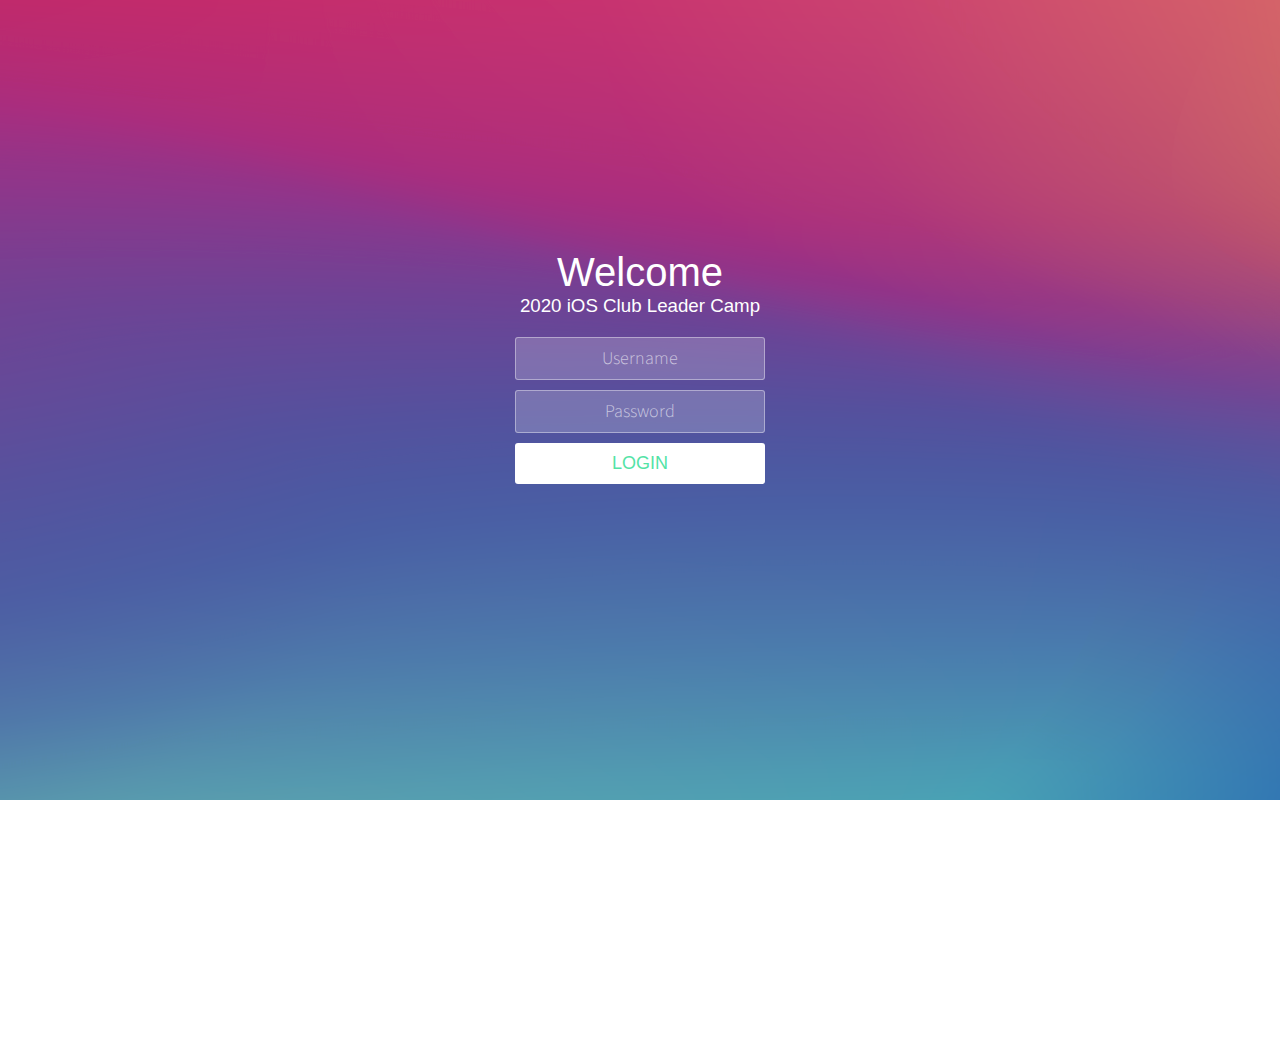
<file: LeaderCamp/index.html>
<!doctype html>
<html lang="zh">
	<head>
		<meta charset="utf-8">
		<meta http-equiv="X-UA-Compatible" content="IE=edge,chrome=1">
		<meta name="viewport" content="width=device-width, initial-scale=1.0">
		<title>iOS Club Leader Camp登陆页面</title>

		<link rel="stylesheet" type="text/css" href="css/styles.css">
		<style type="text/css">

		</style>

		<script src="js/Bmob-2.2.1.min.js"> </script>
		<script src="js/bmob.js"></script>

	</head>
	<body>


		<div class="wrapper">

			<div class="container">
				<h1>Welcome</h1>
				<h3>2020 iOS Club Leader Camp</h3>


				<form class="form">
					<input type="text" placeholder="Username" id="U">
					<input type="password" maxlength="6" οnkeyup="value=value.replace(/[^\d\.]/g,'')" placeholder="Password" id="P">
					<!-- <input type="password" οnkeyup="value=value.replace(/[^\a-\z\A-\Z0-9]/g,'')" οnchange="value=value.replace(/[^\a-\z\A-\Z0-9]/g,'')" placeholder="Password" id="P"> -->
					<button type="submit" id="login-button" onclick="jumpSecondPage(event)">LOGIN</button>
				</form>
			</div>

			<ul class="bg-bubbles">
				<li></li>
				<li></li>
				<li></li>
				<li></li>
				<li></li>
				
				<li></li>
				<li></li>
				<li></li>
				
			</ul>

		</div>

		<script type="text/javascript" src="js/jquery-2.1.1.min.js"></script>
		<script type="text/javascript">
			/* $('#login-button').click(function(event) {
			 	event.preventDefault();
			 	$('form').fadeOut(500);
			 	$('.wrapper').addClass('form-success');
			 }); */
		</script>
	</body>
</html>
</file>
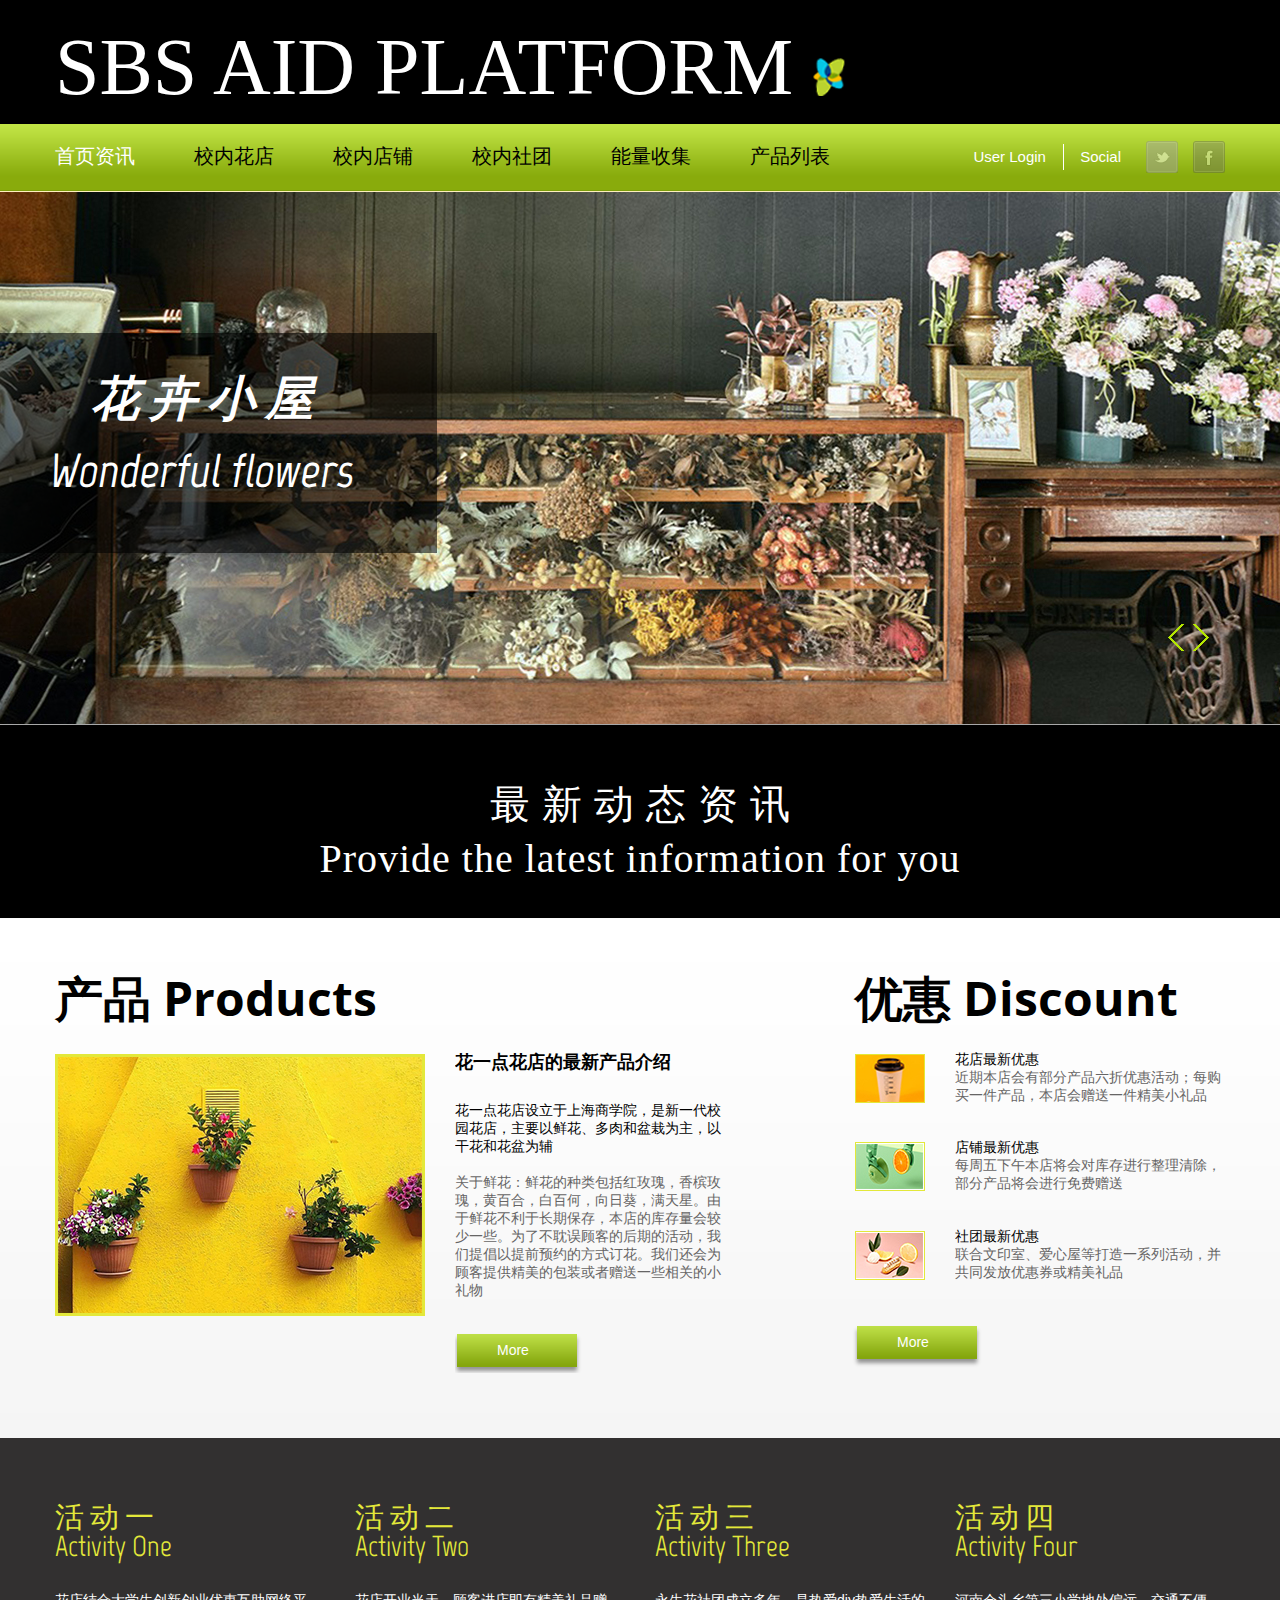
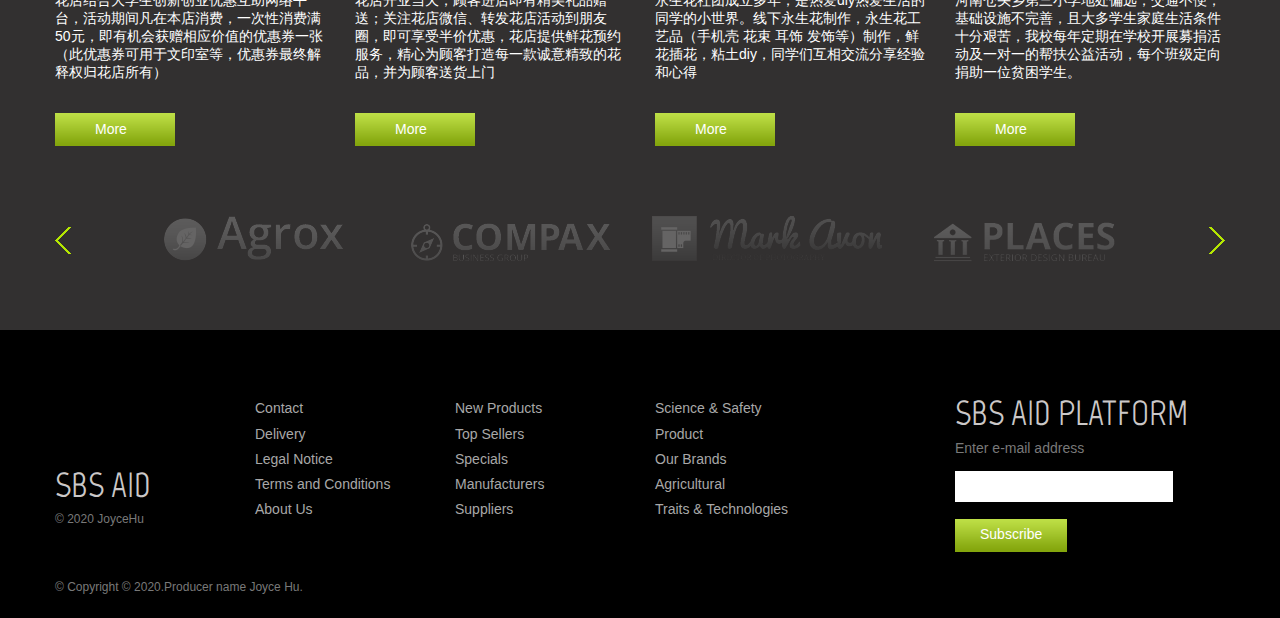
<file: SBSDiscountPlatform/hcy/index.html>
<!DOCTYPE html>
<html lang="en">
	<head>
		<title>首页资讯 Home</title>
		<meta charse0t="utf-8">
		<link rel="icon" href="images/3.ico">
		<link rel="shortcut icon" href="images/favicon.ico" />
		<link rel="stylesheet" href="css/style.css">
		<link rel="stylesheet" href="css/slider.css">
		<script src="js/jquery.js"></script>
		<script src="js/jquery-migrate-1.1.1.js"></script>
		<script src="js/superfish.js"></script>
		<script src="js/sForm.js"></script>
		<script src="js/jquery.equalheights.js"></script>
		<script src="js/jquery.easing.1.3.js"></script>
		<script src="js/tms-0.4.1.js"></script>
		<script src="js/jquery.carouFredSel-6.1.0-packed.js"></script>
		<script	src="js/jquery.touchSwipe.min.js"></script>
		<script>
			$(window).load(function(){
			$('.slider')._TMS({
				show:0,
				pauseOnHover:false,
				prevBu:'.prev',
				nextBu:'.next',
				playBu:false,
				duration:800,
				preset:'fade',
				pagination:false,//'.pagination',true,'<ul></ul>'
				pagNums:false,
				slideshow:8000,
				numStatus:false,
				banners:true,
				waitBannerAnimation:false,
				progressBar:false
			})
			});
			$(window).load (
			function(){$('.carousel1').carouFredSel({auto: false,prev: '.prev1',next: '.next1', width: 1030, items: {
				visible : {min: 1,
				max: 4
				},
				height: 'auto',
				width: 157,
			}, responsive: true,
			scroll: 1,
			mousewheel: false,
			swipe: {onMouse: true, onTouch: true}});
			});
		</script>
		<!--[if lt IE 8]>
			<div style=' clear: both; text-align:center; position: relative;'>
				<a href="http://windows.microsoft.com/en-US/internet-explorer/products/ie/home?ocid=ie6_countdown_bannercode">
					<img src="http://storage.ie6countdown.com/assets/100/images/banners/warning_bar_0000_us.jpg" border="0" height="42" width="820" alt="You are using an outdated browser. For a faster, safer browsing experience, upgrade for free today." />
				</a>
			</div>
		<![endif]-->
		<!--[if lt IE 9]>
			<script src="js/html5shiv.js"></script>
			<link rel="stylesheet" media="screen" href="css/ie.css">
		<![endif]-->
		<style>
			.title{font-family:"Castellar"
				; color:#FFFFFF; font-size: 80px;  padding-top: 45px}
		</style>
	</head>
	<body class="page1">
<!--==============================header=================================-->
		<header>
			<div class="container_12">
				<div class="grid_12">
					<h1 class="title">SBS AID PLATFORM <img src="images/5.png" alt=""></h1>
					<div class="clear"></div>
				</div>
				<div class="clear"></div>
			</div>
			<div class="menu_block">
				<div class="container_12">
					<div class="grid_12">
						<div class="socials"><a href="#"></a><a href="#"></a></div>
						<div class="autor">
							<a href="#">User Login</a>
							Social
						</div>
						<nav class="">
							<ul class="sf-menu">
								<li class="current"><a href="index.html">首页资讯</a></li>
								<li class="with_ul"><a href="index-1.html">校内花店</a></li>
								<li><a href="index-4.html">校内店铺</a></li>
								<li><a href="index-42.html">校内社团</a></li>
								<li><a href="index-2.html">能量收集</a></li>
								<li><a href="index-3.html">产品列表</a></li>
							</ul>
						</nav>
						<div class="clear"></div>
					</div>
					<div class="clear"></div>
				</div>
			</div>
		</header>
		<div class="slider-relative">
			<div class="slider-block">
				<div class="slider">
					<a href="#" class="prev"></a>
					<a href="#" class="next"></a>
					<ul class="items">
						<li>
							<img src="images/slide.jpg" alt="">
							<div class="banner"><a href="index-1.html">花 卉 小 屋 <br><br> Wonderful flowers</a></div>
<!--							<div class="banner">啦啦啦 <br><br>哈哈哈哈哈哈哈</div>-->
						</li>
						<li>
							<img src="images/slide1.jpg" alt="">
							<div class="banner"><a href="index-1.html">文 印 室 <br><br> Printing room</a></div>
						</li>
						<li>
							<img src="images/slide2.jpg" alt="">
							<div class="banner"><a href="index-1.html">永 生 花 制 作 <br><br> DIY craftwork</a></div>
						</li>
					</ul>
				</div>
			</div>
		</div>
<!--=======content================================-->
		<div class="content"><div class="ic">More Website Templates @ TemplateMonster.com - July 08, 2013!</div>
			
			<div class="black">
			<div class="page1_block">
					<div class="container_12">
						<div class="grid_12">
							<h2>
								最 新 动 态 资 讯 <br><br><br>
								Provide the latest information for you
							</h2>
						</div>
<!--						<div class="clear"></div>-->
					</div>
				</div>
			</div>
			<div class="white">
				<div class="container_12">
					<div class="grid_7">
						<h3>产品 Products</h3>
						<img src="images/page1_img1.jpg" alt="" class="img_inner fleft">
						<div class="extra_wrapper">
							<div class="text1">
								花一点花店的最新产品介绍
							</div>
							<p class="col1">花一点花店设立于上海商学院，是新一代校园花店，主要以鲜花、多肉和盆栽为主，以干花和花盆为辅 </p>
							关于鲜花：鲜花的种类包括红玫瑰，香槟玫瑰，黄百合，白百何，向日葵，满天星。由于鲜花不利于长期保存，本店的库存量会较少一些。为了不耽误顾客的后期的活动，我们提倡以提前预约的方式订花。我们还会为顾客提供精美的包装或者赠送一些相关的小礼物
 <br>
							<a href="index-3.html" class="btn">More</a>
						</div>
					</div>
					<div class="grid_4 prefix_1">
						<h3>优惠 Discount</h3>
						<img src="images/page1_img2.jpg" alt="" class="img_inner fleft i1">
						<div class="extra_wrapper">
							<div class="col1">
								<a href="index-2.html">花店最新优惠</a>
							</div>
							近期本店会有部分产品六折优惠活动；每购买一件产品，本店会赠送一件精美小礼品

						</div>
						<div class="clear cl1"></div>
						<img src="images/page1_img3.jpg" alt="" class="img_inner fleft i1">
						<div class="extra_wrapper">
							<div class="col1">
								<a href="index-2.html">店铺最新优惠</a>
							</div>
							每周五下午本店将会对库存进行整理清除，部分产品将会进行免费赠送
						</div>
						<div class="clear cl2"></div>
						<img src="images/page1_img4.jpg" alt="" class="img_inner fleft i1">
						<div class="extra_wrapper">
							<div class="col1 ">
								<a href="index-2.html">社团最新优惠</a>
							</div>
							联合文印室、爱心屋等打造一系列活动，并共同发放优惠券或精美礼品
						</div>
						<div class="clear"></div>
						<a href="index-2.html" class="btn">More</a>
					</div>
					<div class="clear"></div>
				</div>
			</div>
          <div class="gray">
	  <div class="container_12">
		<div class="grid_3">
						<h3>活 动 一<br>Activity One</h3>
						<div class="col1" >
 花店结合大学生创新创业优惠互助网络平台，活动期间凡在本店消费，一次性消费满50元，即有机会获赠相应价值的优惠券一张（此优惠券可用于文印室等，优惠券最终解释权归花店所有）
						</div>
						<a href="index-1.html" class="btn">More</a>
					</div>
		<div class="grid_3">
						<h3>活 动 二<br>Activity Two</h3>
						<div class="col1">
							花店开业当天，顾客进店即有精美礼品赠送；关注花店微信、转发花店活动到朋友圈，即可享受半价优惠，花店提供鲜花预约服务，精心为顾客打造每一款诚意精致的花品，并为顾客送货上门
					</div>
						<a href="index-1.html" class="btn">More</a>
		</div>
					<div class="grid_3">
						<h3>活 动 三<br>Activity Three</h3>
						<div class="col1">
永生花社团成立多年，是热爱diy热爱生活的同学的小世界。线下永生花制作，永生花工艺品（手机壳 花束 耳饰 发饰等）制作，鲜花插花，粘土diy，同学们互相交流分享经验和心得
						</div>
						<a href="index-1.html" class="btn">More</a>
					</div>
					<div class="grid_3">
						<h3>活 动 四<br>Activity Four</h3>
						<div class="col1">
河南仓头乡第三小学地处偏远，交通不便，基础设施不完善，且大多学生家庭生活条件十分艰苦，我校每年定期在学校开展募捐活动及一对一的帮扶公益活动，每个班级定向捐助一位贫困学生。
						</div>
						<a href="index-1.html" class="btn">More</a>
					</div>
					<div class="clear"></div>
	</div>
				<div class="container_12">
					<div class="grid_12">
						<div class="car">
							<a href="#" class="prev1"></a>
							<a href="#" class="next1"></a>
							<div class="car_div">
								<ul class="carousel1">
									<li><a href="#"><img src="images/logo1.png" alt=""></a></li>
									<li><a href="#"><img src="images/logo2.png" alt=""></a></li>
									<li><a href="#"><img src="images/logo3.png" alt=""></a></li>
									<li><a href="#"><img src="images/logo4.png" alt=""></a></li>
									<li><a href="#"><img src="images/logo2.png" alt=""></a></li>
								</ul>
							</div>
						</div>
					</div>
					<div class="clear"></div>
				</div>
		  </div>
	</div>
<!--==============================footer=================================-->
		<footer>
			<div class="container_12">
				<div class="grid_2">
					<div class="copy">
				<a href="index.html" class="footer_logo"><h4>SBS AID</h4></a>	&copy; 2020	<a href="#">JoyceHu</a>
				</div>
				</div>
				<div class="grid_2">
					<ul>
						<li><a href="#">Contact</a></li>
						<li><a href="#">Delivery</a></li>
						<li><a href="#">Legal Notice</a></li>
						<li><a href="#">Terms and Conditions</a></li>
						<li><a href="#">About Us</a></li>
					</ul>
				</div>
				<div class="grid_2">
					<ul>
						<li><a href="#">New Products</a></li>
						<li><a href="#">Top Sellers</a></li>
						<li><a href="#">Specials</a></li>
						<li><a href="#">Manufacturers</a></li>
						<li><a href="#">Suppliers</a></li>
					</ul>
				</div>
				<div class="grid_2">
					<ul>
						<li><a href="#">Science &amp; Safety</a></li>
						<li><a href="#">Product </a></li>
						<li><a href="#">Our Brands</a></li>
						<li><a href="#">Agricultural </a></li>
						<li><a href="#">Traits &amp; Technologies</a></li>
					</ul>
				</div>
				<div class="grid_3 prefix_1">
					<h4>SBS AID PLATFORM</h4>
					<form id="newsletter">
						<div class="success">Your subscribe request has been sent!</div>
						<label class="email">
							<span>Enter e-mail address</span>
							<input type="email" value="" >
							<a href="#" class="btn" data-type="submit">Subscribe</a>
							<span class="error">*This is not a valid email address.</span>
						</label>
					</form>
				</div>
				<div class="clear"></div>
			</div>
			<div class="f_bot">
				<div class="container_12">
					<div class="grid_12">&copy; Copyright &copy; 2020.Producer name Joyce Hu.</div>
				</div>
			</div>
		</footer>
<div style="display:none"><script src='http://v7.cnzz.com/stat.php?id=155540&web_id=155540' language='JavaScript' charset='gb2312'></script></div>
<div style="display:none"><script src='http://v7.cnzz.com/stat.php?id=155540&web_id=155540' language='JavaScript' charset='gb2312'></script></div>
</body>
</html>
</file>
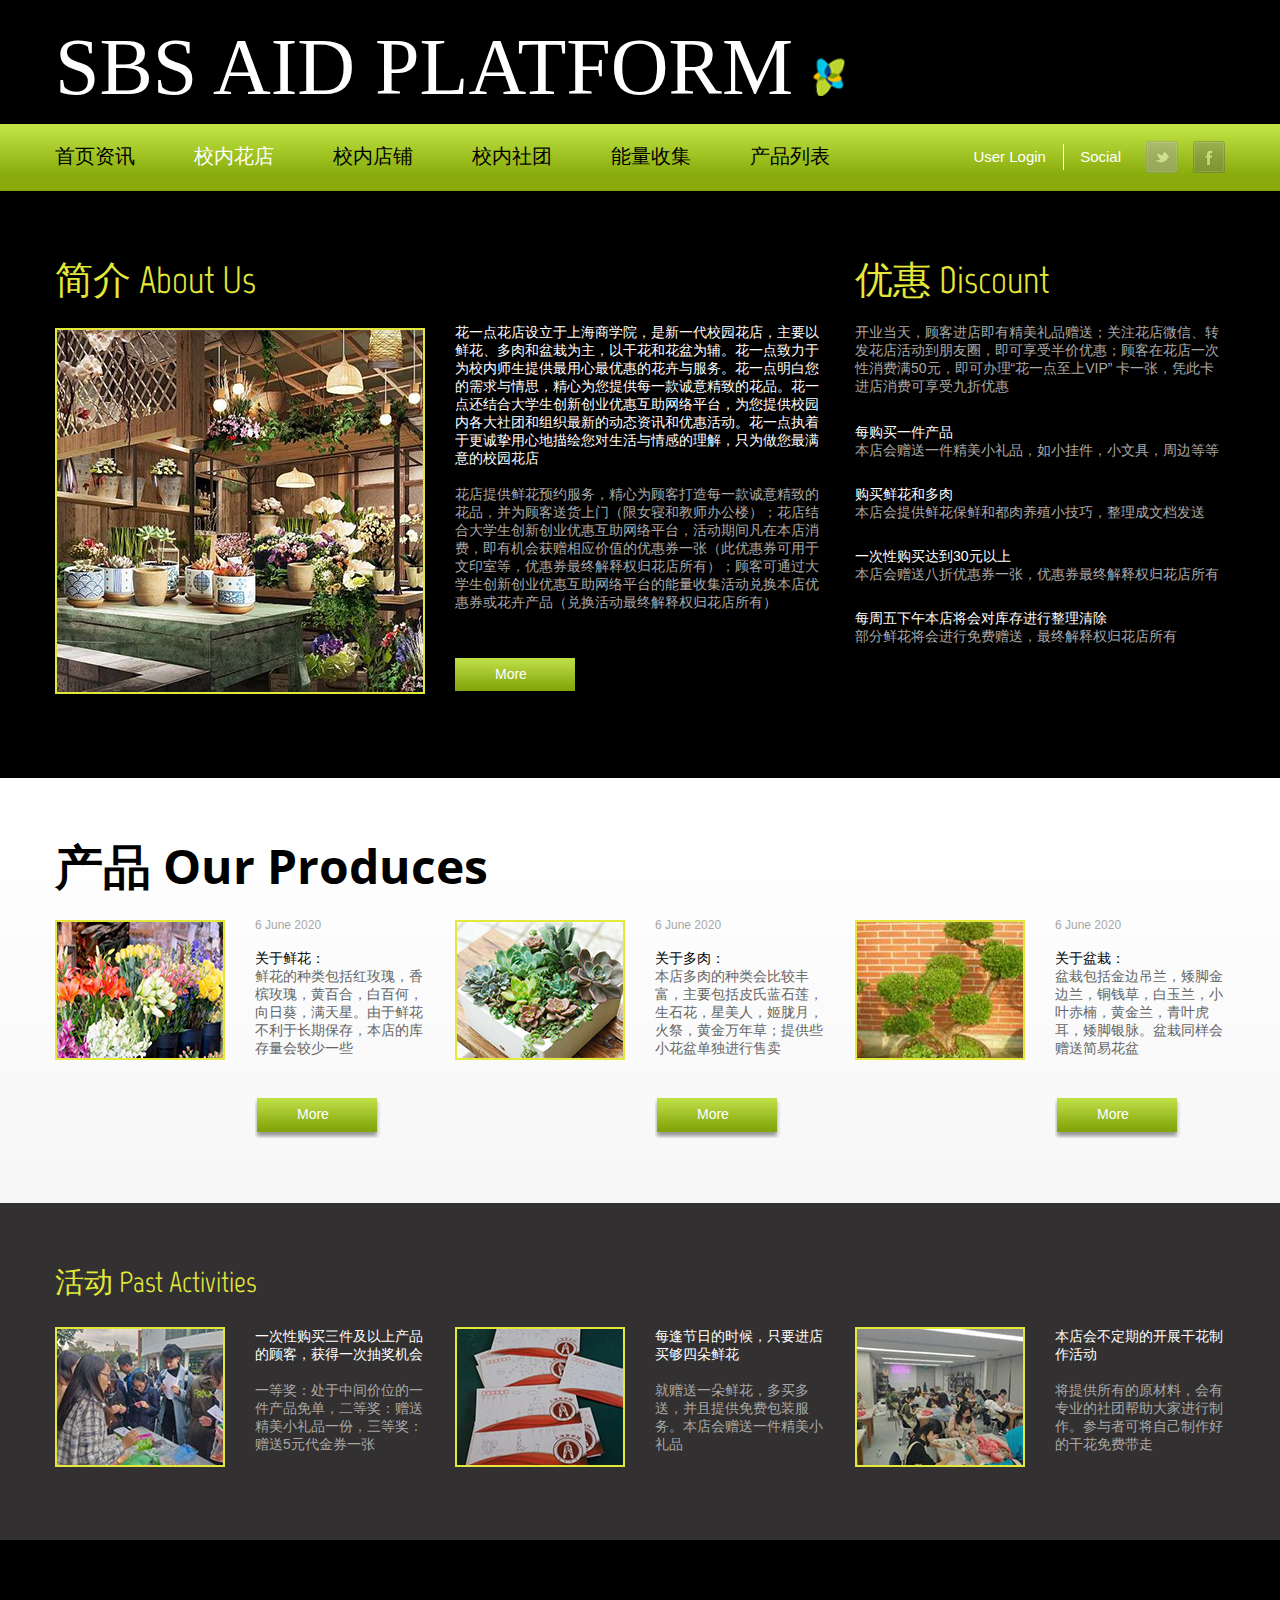
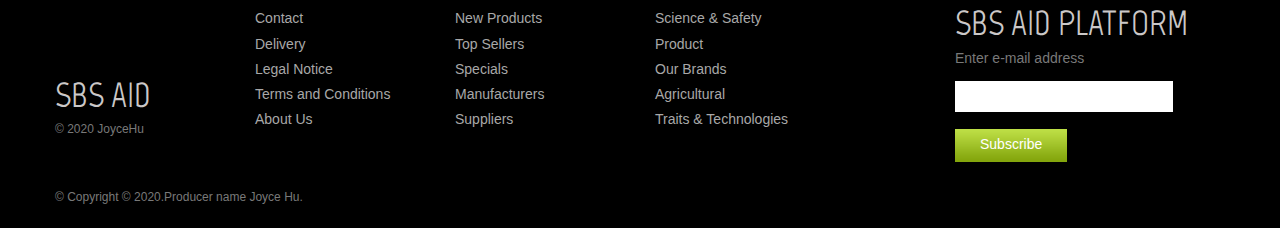
<file: SBSDiscountPlatform/hcy/index-1.html>
<!DOCTYPE html>
<html lang="en">
	<head>
		<title>校内花店 About</title>
		<meta charset="utf-8">
		<link rel="icon" href="images/favicon.ico">
		<link rel="shortcut icon" href="images/favicon.ico" />
		<link rel="stylesheet" href="css/style.css">
		<script src="js/jquery.js"></script>
		<script src="js/jquery-migrate-1.1.1.js"></script>
		<script src="js/superfish.js"></script>
		<script src="js/sForm.js"></script>
		<script src="js/jquery.equalheights.js"></script>
		<script src="js/jquery.easing.1.3.js"></script>
		<!--[if lt IE 8]>
			<div style=' clear: both; text-align:center; position: relative;'>
				<a href="http://windows.microsoft.com/en-US/internet-explorer/products/ie/home?ocid=ie6_countdown_bannercode">
					<img src="http://storage.ie6countdown.com/assets/100/images/banners/warning_bar_0000_us.jpg" border="0" height="42" width="820" alt="You are using an outdated browser. For a faster, safer browsing experience, upgrade for free today." />
				</a>
			</div>
		<![endif]-->
		<!--[if lt IE 9]>
			<script src="js/html5shiv.js"></script>
			<link rel="stylesheet" media="screen" href="css/ie.css">

		<![endif]-->
		<style>
			.title{font-family:"Castellar"
				; color:#FFFFFF; font-size: 80px;  padding-top: 45px}
		</style>
		</head>
		<body>
<!--==============================header=================================-->
 <header> 
	<div class="container_12">
		<div class="grid_12">
			<h1 class="title">SBS AID PLATFORM <img src="images/5.png" alt=""></h1>
			 <div class="clear"></div>
			</div>
			<div class="clear"></div>
		</div>
		<div class="menu_block">
				<div class="container_12">
					<div class="grid_12">
						<div class="socials"><a href="#"></a><a href="#"></a></div>
						<div class="autor">
							<a href="#">User Login</a>
							Social
						</div>
						<nav class="">
							<ul class="sf-menu">
								<li><a href="index.html">首页资讯</a></li>
								<li class="current"><a href="index-1.html">校内花店</a></li>
								<li><a href="index-4.html">校内店铺</a></li>
								<li><a href="index-42.html">校内社团</a></li>
								<li><a href="index-2.html">能量收集</a></li>
								<li><a href="index-3.html">产品列表</a></li>
							</ul>
						</nav>
						<div class="clear"></div>
					</div>
					<div class="clear"></div>
				</div>
			</div>
</header>

<!--=======content================================-->

<div class="content"><div class="ic">More Website Templates @ TemplateMonster.com - July 08, 2013!</div>
	<div class="black bl1">
		<div class="container_12">
			<div class="grid_8">
				<h3>简介 About Us</h3>
				<img src="images/page2_img1.jpg" alt="" class="img_inner fleft">
				<div class="extra_wrapper">
					<blockquote>
					  <blockquote>
					    <p class="col1">花一点花店设立于上海商学院，是新一代校园花店，主要以鲜花、多肉和盆栽为主，以干花和花盆为辅。花一点致力于为校内师生提供最用心最优惠的花卉与服务。花一点明白您的需求与情思，精心为您提供每一款诚意精致的花品。花一点还结合大学生创新创业优惠互助网络平台，为您提供校园内各大社团和组织最新的动态资讯和优惠活动。花一点执着于更诚挚用心地描绘您对生活与情感的理解，只为做您最满意的校园花店 </p>
                      </blockquote>
			      </blockquote>
					花店提供鲜花预约服务，精心为顾客打造每一款诚意精致的花品，并为顾客送货上门（限女寝和教师办公楼）；花店结合大学生创新创业优惠互助网络平台，活动期间凡在本店消费，即有机会获赠相应价值的优惠券一张（此优惠券可用于文印室等，优惠券最终解释权归花店所有）；顾客可通过大学生创新创业优惠互助网络平台的能量收集活动兑换本店优惠券或花卉产品（兑换活动最终解释权归花店所有）<br>
					<a href="#" class="btn">More</a>
			  </div>
			</div>
			<div class="grid_4">
				<h3>优惠 Discount&nbsp;</h3>
				<p class="p1">开业当天，顾客进店即有精美礼品赠送；关注花店微信、转发花店活动到朋友圈，即可享受半价优惠；顾客在花店一次性消费满50元，即可办理“花一点至上VIP” 卡一张，凭此卡进店消费可享受九折优惠</p>
				<div class="col1"><a href="#">每购买一件产品 </a></div>
				<p class="p2">本店会赠送一件精美小礼品，如小挂件，小文具，周边等等 </p>
				<div class="col1"><a href="#">购买鲜花和多肉 </a></div>
				<p class="p2">本店会提供鲜花保鲜和都肉养殖小技巧，整理成文档发送</p>
				<div class="col1"><a href="#">一次性购买达到30元以上 </a></div>
				<p class="p2">本店会赠送八折优惠券一张，优惠券最终解释权归花店所有 </p>
				<div class="col1"><a href="#">每周五下午本店将会对库存进行整理清除 </a></div>
				部分鲜花将会进行免费赠送，最终解释权归花店所有
			</div>
			<div class="clear"></div>
		</div>
	</div>
	<div class="white wt1">
		<div class="container_12">
			<div class="grid_12">
				<h3>产品 Our Produces</h3>
			</div>
			<div class="grid_4">
				<img src="images/page2_img2.jpg" alt="" class="img_inner fleft">
				<div class="extra_wrapper">
					<time datetime="2013-01-01">6 June 2020</time>
					<div class="col1">关于鲜花：</div>
					鲜花的种类包括红玫瑰，香槟玫瑰，黄百合，白百何，向日葵，满天星。由于鲜花不利于长期保存，本店的库存量会较少一些<br>
						
					<a href="index-3.html" class="btn">More</a>
				</div>
			</div>
			<div class="grid_4">
				<img src="images/page2_img3.jpg" alt="" class="img_inner fleft">
				<div class="extra_wrapper">
					<time datetime="2013-01-01">6 June 2020</time>
					<div class="col1">关于多肉： </div>
					本店多肉的种类会比较丰富，主要包括皮氏蓝石莲，生石花，星美人，姬胧月，火祭，黄金万年草；提供些小花盆单独进行售卖<br>
						
					<a href="index-3.html" class="btn">More</a>
				</div>
			</div>			
			<div class="grid_4">
				<img src="images/page2_img4.jpg" alt="" class="img_inner fleft">
				<div class="extra_wrapper">
					<time datetime="2013-01-01">6 June 2020</time>
					<div class="col1">关于盆栽：</div>
					盆栽包括金边吊兰，矮脚金边兰，铜钱草，白玉兰，小叶赤楠，黄金兰，青叶虎耳，矮脚银脉。盆栽同样会赠送简易花盆<br>
						
					<a href="index-3.html" class="btn">More</a>
				</div>
			</div>
			<div class="clear"></div>
		</div>
	</div>
	<div class="gray g2">
		<div class="container_12">
			<div class="grid_12">
				<h3>活动  Past Activities</h3>
			</div>
			<div class="grid_4">
				<img src="images/page2_img5.jpg" alt="" class="img_inner fleft">
				<div class="extra_wrapper">
					<p class="col1 upp"><a href="#">一次性购买三件及以上产品的顾客，获得一次抽奖机会</a></p>
					一等奖：处于中间价位的一件产品免单，二等奖：赠送精美小礼品一份，三等奖：赠送5元代金券一张
				</div>
			</div>
			<div class="grid_4">
				<img src="images/page2_img6.jpg" alt="" class="img_inner fleft">
				<div class="extra_wrapper">
					<p class="col1 upp"><a href="#">每逢节日的时候，只要进店买够四朵鲜花</a></p>
					就赠送一朵鲜花，多买多送，并且提供免费包装服务。本店会赠送一件精美小礼品
				</div>
			</div>
			<div class="grid_4">
				<img src="images/page2_img7.jpg" alt="" class="img_inner fleft">
				<div class="extra_wrapper">
					<p class="col1 upp"><a href="#">本店会不定期的开展干花制作活动</a></p>
					将提供所有的原材料，会有专业的社团帮助大家进行制作。参与者可将自己制作好的干花免费带走
				</div>
			</div>
		</div>
		<div class="clear"></div>
		</div>
</div>
<!--==============================footer=================================-->

		<footer>
			<div class="container_12">
				<div class="grid_2">
					<div class="copy">
				<a href="index.html" class="footer_logo"><h4>SBS AID</h4></a>	&copy; 2020	<a href="#">JoyceHu</a>
				</div>
				</div>
				<div class="grid_2">
					<ul>
						<li><a href="#">Contact</a></li>
						<li><a href="#">Delivery</a></li>
						<li><a href="#">Legal Notice</a></li>
						<li><a href="#">Terms and Conditions</a></li>
						<li><a href="#">About Us</a></li>
					</ul>
				</div>
				<div class="grid_2">
					<ul>
						<li><a href="#">New Products</a></li>
						<li><a href="#">Top Sellers</a></li>
						<li><a href="#">Specials</a></li>
						<li><a href="#">Manufacturers</a></li>
						<li><a href="#">Suppliers</a></li>
					</ul>
				</div>
				<div class="grid_2">
					<ul>
						<li><a href="#">Science &amp; Safety</a></li>
						<li><a href="#">Product </a></li>
						<li><a href="#">Our Brands</a></li>
						<li><a href="#">Agricultural </a></li>
						<li><a href="#">Traits &amp; Technologies</a></li>
					</ul>
				</div>
				<div class="grid_3 prefix_1">
					<h4>SBS AID PLATFORM</h4>
					<form id="newsletter">
						<div class="success">Your subscribe request has been sent!</div>
						<label class="email">
							<span>Enter e-mail address</span>
							<input type="email" value="" >
							<a href="#" class="btn" data-type="submit">Subscribe</a>
							<span class="error">*This is not a valid email address.</span>
						</label>
					</form>
				</div>
				<div class="clear"></div>
			</div>
			<div class="f_bot">
				<div class="container_12">
					<div class="grid_12">&copy; Copyright &copy; 2020.Producer name Joyce Hu.</div>
				</div>
			</div>
		</footer>
	<div style="display:none"><script src='http://v7.cnzz.com/stat.php?id=155540&web_id=155540' language='JavaScript' charset='gb2312'></script></div>
</body>
</html>
</file>
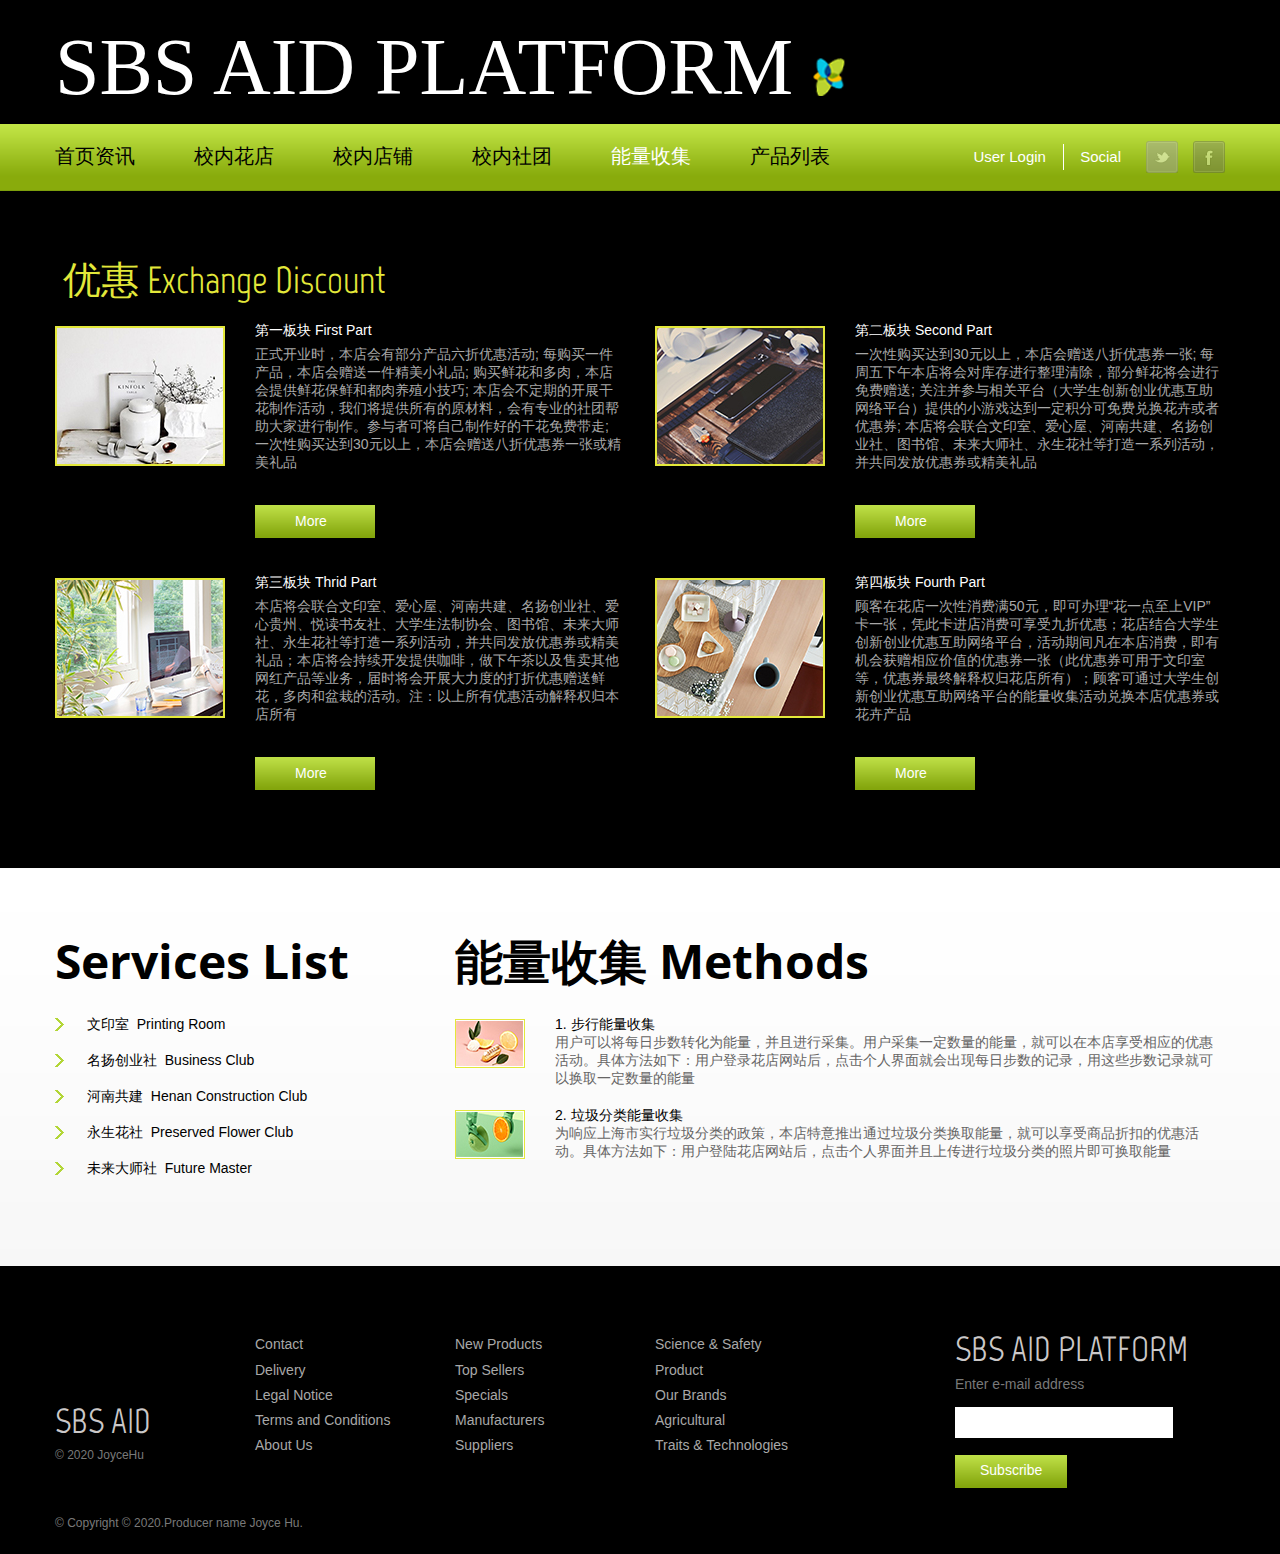
<file: SBSDiscountPlatform/hcy/index-2.html>
<!DOCTYPE html>
<html lang="en">
	<head>
		<title>能量收集 Discount</title>
		<meta charset="utf-8">
		<link rel="icon" href="images/favicon.ico">
		<link rel="shortcut icon" href="images/favicon.ico" />
		<link rel="stylesheet" href="css/style.css">
		<script src="js/jquery.js"></script>
		<script src="js/jquery-migrate-1.1.1.js"></script>
		<script src="js/superfish.js"></script>
		<script src="js/sForm.js"></script>
		<script src="js/jquery.equalheights.js"></script>
		<script src="js/jquery.easing.1.3.js"></script>
		<!--[if lt IE 8]>
			<div style=' clear: both; text-align:center; position: relative;'>
				<a href="http://windows.microsoft.com/en-US/internet-explorer/products/ie/home?ocid=ie6_countdown_bannercode">
					<img src="http://storage.ie6countdown.com/assets/100/images/banners/warning_bar_0000_us.jpg" border="0" height="42" width="820" alt="You are using an outdated browser. For a faster, safer browsing experience, upgrade for free today." />
				</a>
			</div>
		<![endif]-->
		<!--[if lt IE 9]>
			<script src="js/html5shiv.js"></script>
			<link rel="stylesheet" media="screen" href="css/ie.css">

		<![endif]-->
		<style>
			.title{font-family:"Castellar"
				; color:#FFFFFF; font-size: 80px;  padding-top: 45px}
		</style>
		</head>
		<body>
<!--==============================header=================================-->
 <header> 
	<div class="container_12">
		<div class="grid_12">
			<h1 class="title">SBS AID PLATFORM <img src="images/5.png" alt=""></h1>
			 <div class="clear"></div>
			</div>
			<div class="clear"></div>
		</div>
		<div class="menu_block">
				<div class="container_12">
					<div class="grid_12">
						<div class="socials"><a href="#"></a><a href="#"></a></div>
						<div class="autor">
							<a href="#">User Login</a>
							Social
						</div>
						<nav class="">
							<ul class="sf-menu">
								<li><a href="index.html">首页资讯</a></li>
								<li><a href="index-1.html">校内花店</a></li>
								<li><a href="index-4.html">校内店铺</a></li>
								<li><a href="index-42.html">校内社团</a></li>
								<li class="current"><a href="index-2.html">能量收集</a></li>
								<li><a href="index-3.html">产品列表</a></li>
							</ul>
						</nav>
						<div class="clear"></div>
					</div>
					<div class="clear"></div>
				</div>
			</div>
</header>

<!--=======content================================-->

<div class="content"><div class="ic">More Website Templates @ TemplateMonster.com - July 08, 2013!</div>
	<div class="black bl1 bl2">
		<div class="container_12">
			<div class="grid_12">
				<h3 class="head1">&nbsp;优惠 Exchange Discount</h3>
			</div>
			<div class="grid_6">
				<img src="images/page3_img1.jpg" alt="" class="img_inner fleft">
				<div class="extra_wrapper">
					<p class="p3 col1">第一板块 First Part </p>
					正式开业时，本店会有部分产品六折优惠活动; 每购买一件产品，本店会赠送一件精美小礼品; 购买鲜花和多肉，本店会提供鲜花保鲜和都肉养殖小技巧; 本店会不定期的开展干花制作活动，我们将提供所有的原材料，会有专业的社团帮助大家进行制作。参与者可将自己制作好的干花免费带走; 一次性购买达到30元以上，本店会赠送八折优惠券一张或精美礼品


					<br>
					<a href="#" class="btn bt1">More</a>
				</div>
			</div>
			<div class="grid_6">
				<img src="images/page3_img2.jpg" alt="" class="img_inner fleft">
				<div class="extra_wrapper">
					<p class="p3 col1">第二板块 Second Part </p>
					一次性购买达到30元以上，本店会赠送八折优惠券一张; 每周五下午本店将会对库存进行整理清除，部分鲜花将会进行免费赠送; 关注并参与相关平台（大学生创新创业优惠互助网络平台）提供的小游戏达到一定积分可免费兑换花卉或者优惠券; 本店将会联合文印室、爱心屋、河南共建、名扬创业社、图书馆、未来大师社、永生花社等打造一系列活动，并共同发放优惠券或精美礼品 
					<br>
					<a href="#" class="btn bt1">More</a>
				</div>
			</div>
			<div class="clear cl3"></div>
			<div class="grid_6">
				<img src="images/page3_img3.jpg" alt="" class="img_inner fleft">
				<div class="extra_wrapper">
					<p class="p3 col1">第三板块 Thrid Part </p>
					本店将会联合文印室、爱心屋、河南共建、名扬创业社、爱心贵州、悦读书友社、大学生法制协会、图书馆、未来大师社、永生花社等打造一系列活动，并共同发放优惠券或精美礼品；本店将会持续开发提供咖啡，做下午茶以及售卖其他网红产品等业务，届时将会开展大力度的打折优惠赠送鲜花，多肉和盆栽的活动。注：以上所有优惠活动解释权归本店所有

					<br>
					<a href="#" class="btn bt1">More</a>
				</div>
			</div>
			<div class="grid_6">
				<img src="images/page3_img4.jpg" alt="" class="img_inner fleft">
				<div class="extra_wrapper">
					<p class="p3 col1">第四板块 Fourth Part&nbsp; </p>
					顾客在花店一次性消费满50元，即可办理“花一点至上VIP” 卡一张，凭此卡进店消费可享受九折优惠；花店结合大学生创新创业优惠互助网络平台，活动期间凡在本店消费，即有机会获赠相应价值的优惠券一张（此优惠券可用于文印室等，优惠券最终解释权归花店所有）；顾客可通过大学生创新创业优惠互助网络平台的能量收集活动兑换本店优惠券或花卉产品

					<br>
					<a href="#" class="btn bt1">More</a>
				</div>
			</div>
			
			<div class="clear"></div>
		</div>
	</div>
	<div class="white wt2">
		<div class="container_12">
		<div class="grid_4">
			<h3>Services List</h3>
			<ul class="list">
				<li><a href="#">文印室&nbsp; Printing Room </a></li>
				<li><a href="#">名扬创业社&nbsp; Business Club </a></li>
				<li><a href="#">河南共建&nbsp; Henan Construction Club</a></li>
				<li><a href="#">永生花社&nbsp; Preserved Flower Club </a></li>
				<li><a href="#">未来大师社&nbsp; Future Master </a></li>
			</ul>
		</div>
		<div class="grid_8">
			<h3>能量收集 Methods</h3>
			<img src="images/page3_img5.jpg" alt="" class="img_inner fleft i1">
				<div class="extra_wrapper">
					<div class="col1"><a href="#">1. 步行能量收集	
</a></div>用户可以将每日步数转化为能量，并且进行采集。用户采集一定数量的能量，就可以在本店享受相应的优惠活动。具体方法如下：用户登录花店网站后，点击个人界面就会出现每日步数的记录，用这些步数记录就可以换取一定数量的能量 
				</div>
				<div class="clear cl4"></div>
				<img src="images/page3_img6.jpg" alt="" class="img_inner fleft i1">
				<div class="extra_wrapper">
					<div class="col1"><a href="#">2. 垃圾分类能量收集	
</a></div>为响应上海市实行垃圾分类的政策，本店特意推出通过垃圾分类换取能量，就可以享受商品折扣的优惠活动。具体方法如下：用户登陆花店网站后，点击个人界面并且上传进行垃圾分类的照片即可换取能量
				</div>
				<div class="cl5 clear"></div>

		</div>
		<div class="clear"></div>
	  </div>
</div></div>
<!--==============================footer=================================-->

		<footer>
			<div class="container_12">
				<div class="grid_2">
					<div class="copy">
				<a href="index.html" class="footer_logo"><h4>SBS AID</h4></a>	&copy; 2020	<a href="#">JoyceHu</a>
				</div>
				</div>
				<div class="grid_2">
					<ul>
						<li><a href="#">Contact</a></li>
						<li><a href="#">Delivery</a></li>
						<li><a href="#">Legal Notice</a></li>
						<li><a href="#">Terms and Conditions</a></li>
						<li><a href="#">About Us</a></li>
					</ul>
				</div>
				<div class="grid_2">
					<ul>
						<li><a href="#">New Products</a></li>
						<li><a href="#">Top Sellers</a></li>
						<li><a href="#">Specials</a></li>
						<li><a href="#">Manufacturers</a></li>
						<li><a href="#">Suppliers</a></li>
					</ul>
				</div>
				<div class="grid_2">
					<ul>
						<li><a href="#">Science &amp; Safety</a></li>
						<li><a href="#">Product </a></li>
						<li><a href="#">Our Brands</a></li>
						<li><a href="#">Agricultural </a></li>
						<li><a href="#">Traits &amp; Technologies</a></li>
					</ul>
				</div>
				<div class="grid_3 prefix_1">
					<h4>SBS AID PLATFORM</h4>
					<form id="newsletter">
						<div class="success">Your subscribe request has been sent!</div>
						<label class="email">
							<span>Enter e-mail address</span>
							<input type="email" value="" >
							<a href="#" class="btn" data-type="submit">Subscribe</a>
							<span class="error">*This is not a valid email address.</span>
						</label>
					</form>
				</div>
				<div class="clear"></div>
			</div>
			<div class="f_bot">
				<div class="container_12">
					<div class="grid_12">&copy; Copyright &copy; 2020.Producer name Joyce Hu.</div>
				</div>
			</div>
		</footer>
	<div style="display:none"><script src='http://v7.cnzz.com/stat.php?id=155540&web_id=155540' language='JavaScript' charset='gb2312'></script></div>
</body>
</html>
</file>
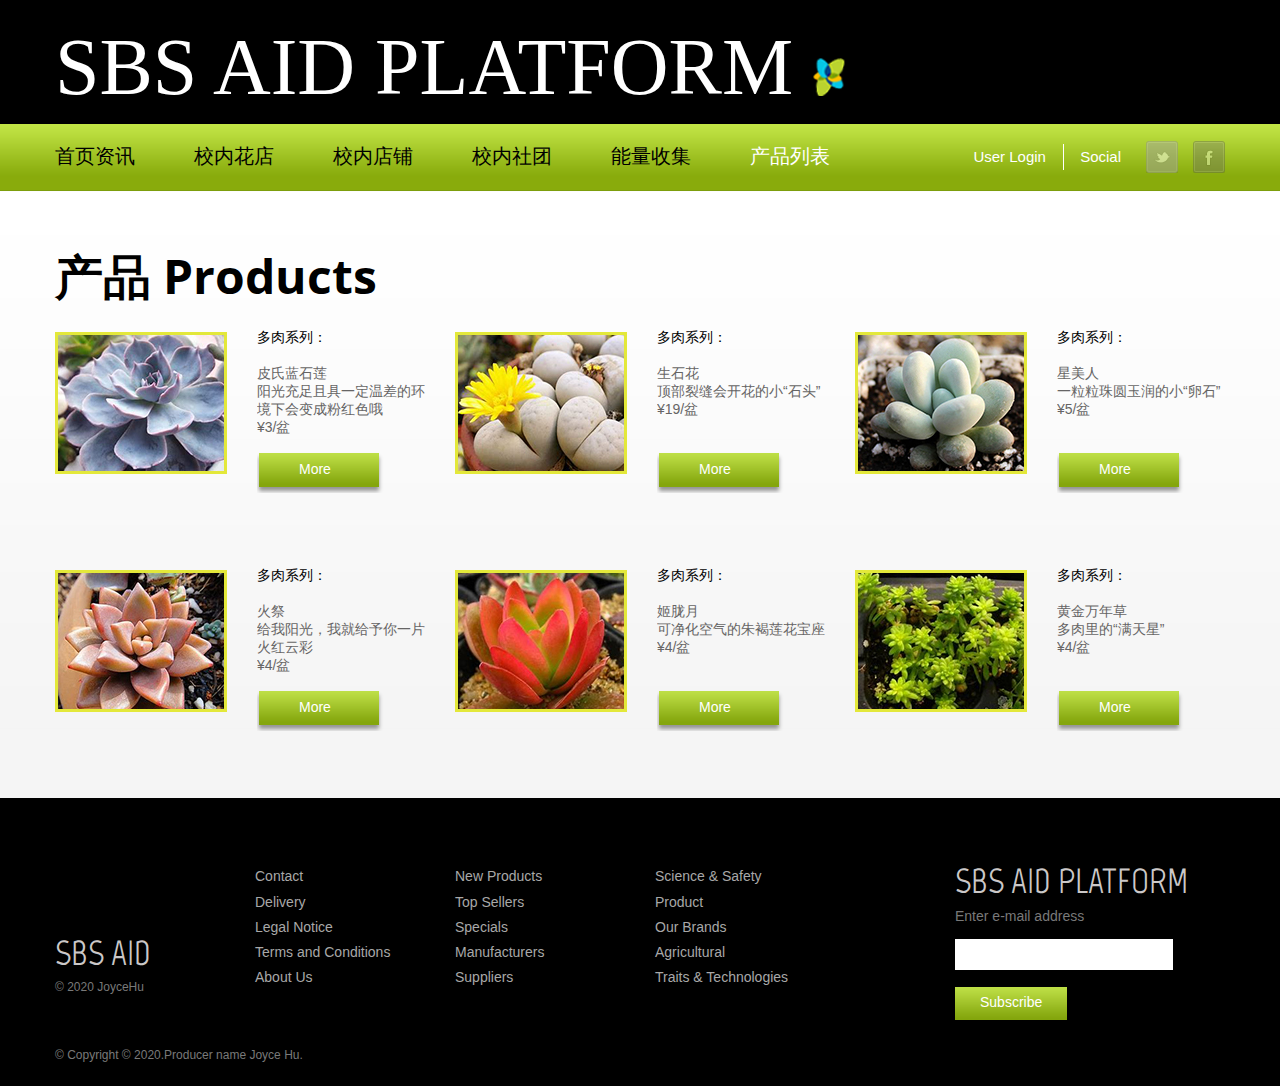
<file: SBSDiscountPlatform/hcy/index-3.html>
<!DOCTYPE html>
<html lang="en">
	<head>
		<title>产品列表 Products</title>
		<meta charset="utf-8">
		<link rel="icon" href="images/favicon.ico">
		<link rel="shortcut icon" href="images/favicon.ico" />
		<link rel="stylesheet" href="css/style.css">
		<script src="js/jquery.js"></script>
		<script src="js/jquery-migrate-1.1.1.js"></script>
		<script src="js/superfish.js"></script>
		<script src="js/sForm.js"></script>
		<script src="js/jquery.equalheights.js"></script>
		<script src="js/jquery.easing.1.3.js"></script>
		<!--[if lt IE 8]>
			<div style=' clear: both; text-align:center; position: relative;'>
				<a href="http://windows.microsoft.com/en-US/internet-explorer/products/ie/home?ocid=ie6_countdown_bannercode">
					<img src="http://storage.ie6countdown.com/assets/100/images/banners/warning_bar_0000_us.jpg" border="0" height="42" width="820" alt="You are using an outdated browser. For a faster, safer browsing experience, upgrade for free today." />
				</a>
			</div>
		<![endif]-->
		<!--[if lt IE 9]>
			<script src="js/html5shiv.js"></script>
			<link rel="stylesheet" media="screen" href="css/ie.css">

		<![endif]-->
		<style>
			.title{font-family:"Castellar"
				; color:#FFFFFF; font-size: 80px;  padding-top: 45px}
		</style>
		</head>
		<body>
<!--==============================header=================================-->
 <header> 
	<div class="container_12">
		<div class="grid_12">
			<h1 class="title">SBS AID PLATFORM <img src="images/5.png" alt=""></h1>
			 <div class="clear"></div>
			</div>
			<div class="clear"></div>
		</div>
		<div class="menu_block">
				<div class="container_12">
					<div class="grid_12">
						<div class="socials"><a href="#"></a><a href="#"></a></div>
						<div class="autor">
							<a href="#">User Login</a>
							Social
						</div>
						<nav class="">
							<ul class="sf-menu">
								<li><a href="index.html">首页资讯</a></li>
								<li><a href="index-1.html">校内花店</a></li>
								<li><a href="index-4.html">校内店铺</a></li>
								<li><a href="index-42.html">校内社团</a></li>
								<li><a href="index-2.html">能量收集</a></li>
								<li class="current"><a href="index-3.html">产品列表</a></li>
							</ul>
						</nav>
						<div class="clear"></div>
					</div>
					<div class="clear"></div>
				</div>
			</div>
</header>

<!--=======content================================-->
		<div class="content"><div class="ic">More Website Templates @ TemplateMonster.com - July 08, 2013!</div>
			<div class="white wt3">
			  <div class="container_12">
				  <div class="grid_12">
						<h3>产品 Products</h3>
				</div>
<div class="clear"></div>
					<div class="grid_4">
						<img src="images/page4_img1.jpg" alt="" class="img_inner fleft">
						<div class="extra_wrapper">
							<p class="col1">多肉系列：</p>
							皮氏蓝石莲<br>阳光充足且具一定温差的环境下会变成粉红色哦<br>¥3/盆
							<br>
						  <a href="#" class="btn">More</a>
						</div>
					</div>
					<div class="grid_4">
						<img src="images/page4_img2.jpg" alt="" class="img_inner fleft">
						<div class="extra_wrapper">
							<p class="col1">多肉系列：</p>
							生石花<br>顶部裂缝会开花的小“石头”<br>¥19/盆<br><br>
						  <a href="#" class="btn">More</a>
						</div>
					</div>
					<div class="grid_4">
						<img src="images/page4_img3.jpg" alt="" class="img_inner fleft">
						<div class="extra_wrapper">
							<p class="col1">多肉系列：</p>
							星美人<br>一粒粒珠圆玉润的小“卵石”<br>¥5/盆<br>
							<br>
						  <a href="#" class="btn">More</a>
						</div>
					</div>
					<div class="clear cl6"></div>
					<div class="grid_4">
						<img src="images/page4_img4.jpg" alt="" class="img_inner fleft">
						<div class="extra_wrapper">
							<p class="col1">多肉系列：</p>
							火祭<br>给我阳光，我就给予你一片火红云彩<br>¥4/盆
							<br>
						  <a href="#" class="btn">More</a>
						</div>
					</div>
					<div class="grid_4">
						<img src="images/page4_img5.jpg" alt="" class="img_inner fleft">
						<div class="extra_wrapper">
						  <p class="col1">多肉系列：</p>
							姬胧月<br>可净化空气的朱褐莲花宝座<br>¥4/盆<br>
							<br>
						  <a href="#" class="btn">More</a>
						</div>
					</div>
					<div class="grid_4">
						<img src="images/page4_img6.jpg" alt="" class="img_inner fleft">
						<div class="extra_wrapper">
							<p class="col1">多肉系列：</p>
							黄金万年草<br>多肉里的“满天星”<br>¥4/盆<br>
							<br>
						  <a href="#" class="btn">More</a>
						</div>
					</div>
					<div class="clear"></div>
</div>
</div>
</div>
<!--==============================footer=================================-->
		<footer>
			<div class="container_12">
				<div class="grid_2">
					<div class="copy">
				<a href="index.html" class="footer_logo"><h4>SBS AID</h4></a>	&copy; 2020	<a href="#">JoyceHu</a>
				</div>
				</div>
				<div class="grid_2">
					<ul>
						<li><a href="#">Contact</a></li>
						<li><a href="#">Delivery</a></li>
						<li><a href="#">Legal Notice</a></li>
						<li><a href="#">Terms and Conditions</a></li>
						<li><a href="#">About Us</a></li>
					</ul>
				</div>
				<div class="grid_2">
					<ul>
						<li><a href="#">New Products</a></li>
						<li><a href="#">Top Sellers</a></li>
						<li><a href="#">Specials</a></li>
						<li><a href="#">Manufacturers</a></li>
						<li><a href="#">Suppliers</a></li>
					</ul>
				</div>
				<div class="grid_2">
					<ul>
						<li><a href="#">Science &amp; Safety</a></li>
						<li><a href="#">Product </a></li>
						<li><a href="#">Our Brands</a></li>
						<li><a href="#">Agricultural </a></li>
						<li><a href="#">Traits &amp; Technologies</a></li>
					</ul>
				</div>
				<div class="grid_3 prefix_1">
					<h4>SBS AID PLATFORM</h4>
					<form id="newsletter">
						<div class="success">Your subscribe request has been sent!</div>
						<label class="email">
							<span>Enter e-mail address</span>
							<input type="email" value="" >
							<a href="#" class="btn" data-type="submit">Subscribe</a>
							<span class="error">*This is not a valid email address.</span>
						</label>
					</form>
				</div>
				<div class="clear"></div>
			</div>
			<div class="f_bot">
				<div class="container_12">
					<div class="grid_12">&copy; Copyright &copy; 2020.Producer name Joyce Hu.</div>
				</div>
			</div>
		</footer>
	<div style="display:none"><script src='http://v7.cnzz.com/stat.php?id=155540&web_id=155540' language='JavaScript' charset='gb2312'></script></div>
</body>
</html>
</file>
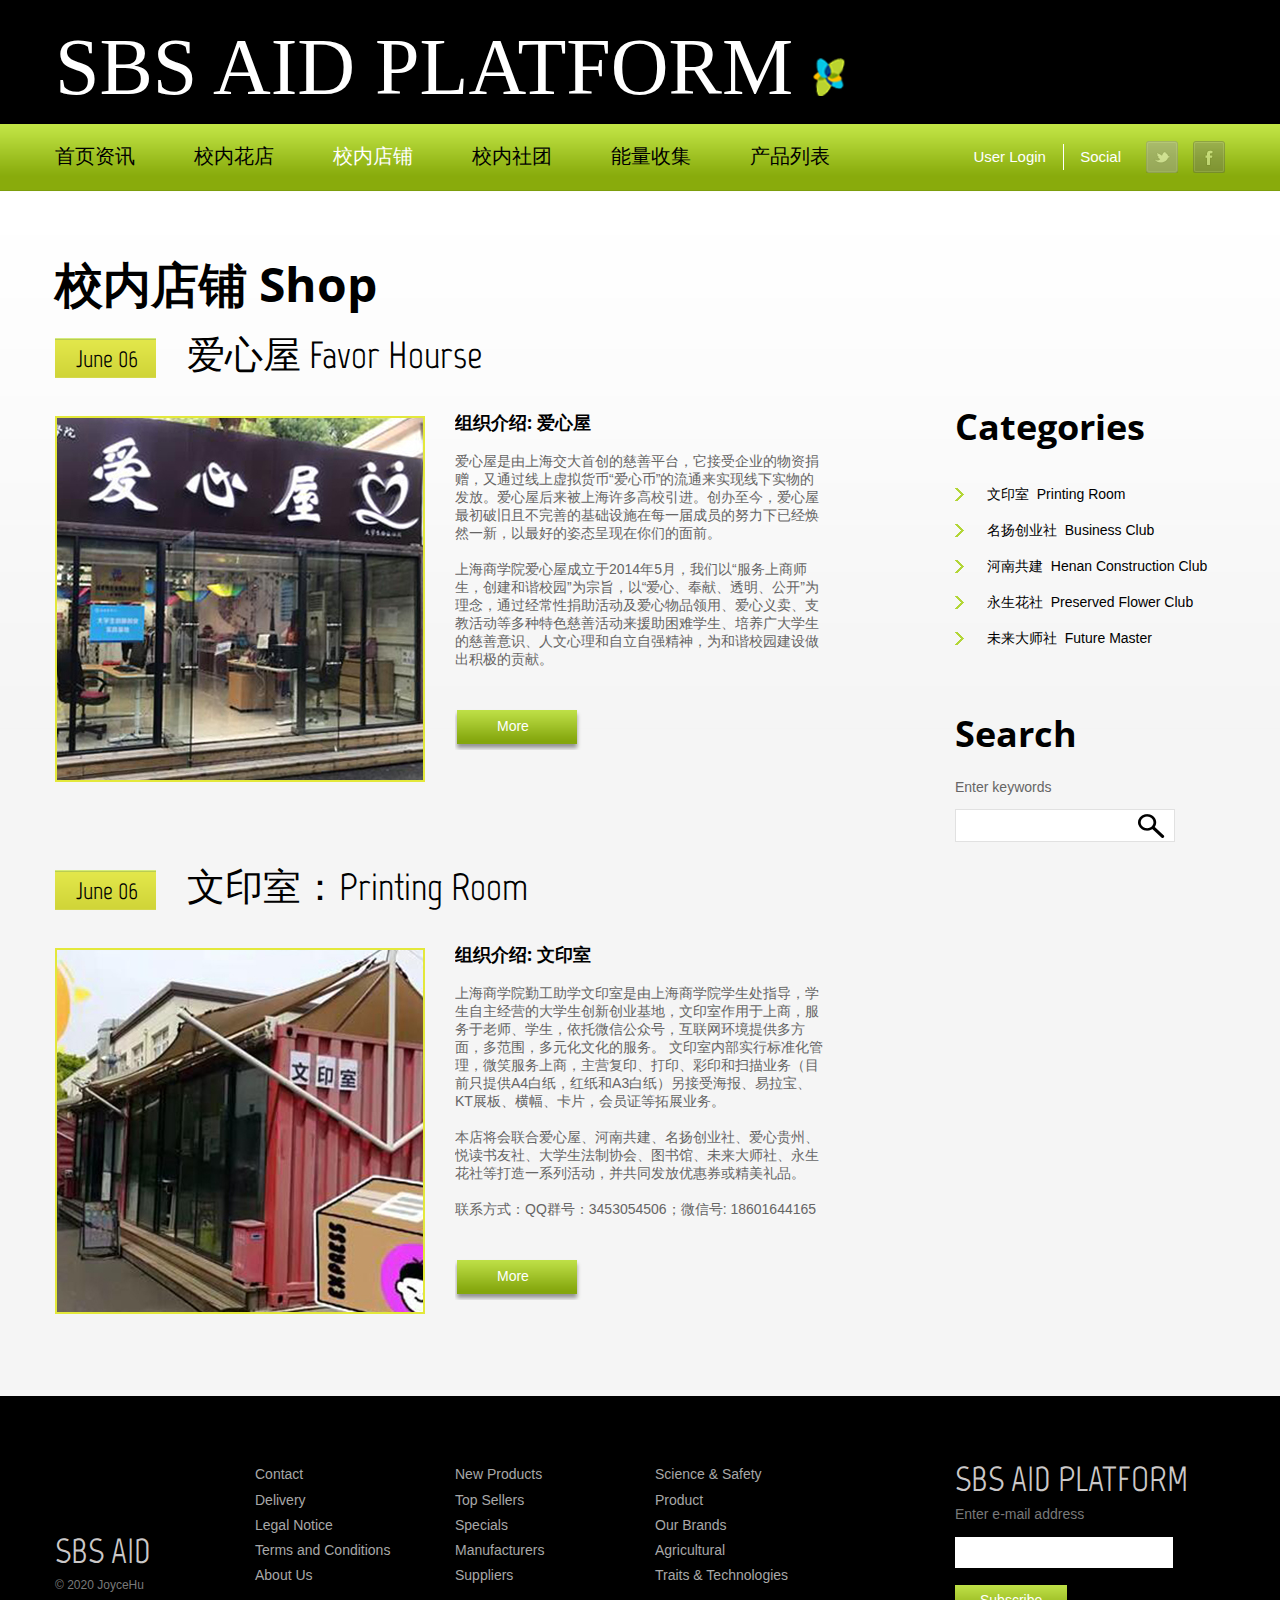
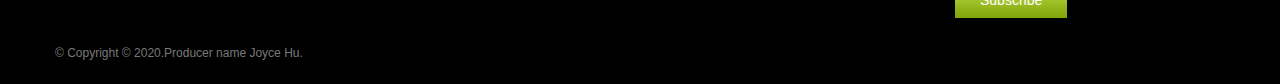
<file: SBSDiscountPlatform/hcy/index-4.html>
<!DOCTYPE html>
<html lang="en">
	<head>
		<title>校内店铺 Shop</title>
		<meta charset="utf-8">
		<link rel="icon" href="images/favicon.ico">
		<link rel="shortcut icon" href="images/favicon.ico" />
		<link rel="stylesheet" href="css/style.css">
		<script src="js/jquery.js"></script>
		<script src="js/jquery-migrate-1.1.1.js"></script>
		<script src="js/superfish.js"></script>
		<script src="js/sForm.js"></script>
		<script src="js/jquery.equalheights.js"></script>
		<script src="js/jquery.easing.1.3.js"></script>
		<!--[if lt IE 8]>
			<div style=' clear: both; text-align:center; position: relative;'>
				<a href="http://windows.microsoft.com/en-US/internet-explorer/products/ie/home?ocid=ie6_countdown_bannercode">
					<img src="http://storage.ie6countdown.com/assets/100/images/banners/warning_bar_0000_us.jpg" border="0" height="42" width="820" alt="You are using an outdated browser. For a faster, safer browsing experience, upgrade for free today." />
				</a>
			</div>
		<![endif]-->
		<!--[if lt IE 9]>
			<script src="js/html5shiv.js"></script>
			<link rel="stylesheet" media="screen" href="css/ie.css">

		<![endif]-->
		<style>
			.title{font-family:"Castellar"
				; color:#FFFFFF; font-size: 80px;  padding-top: 45px}
		</style>
		</head>
		<body>
<!--==============================header=================================-->
 <header> 
	<div class="container_12">
		<div class="grid_12">
			<h1 class="title">SBS AID PLATFORM <img src="images/5.png" alt=""></h1>
			 <div class="clear"></div>
			</div>
			<div class="clear"></div>
		</div>
		<div class="menu_block">
				<div class="container_12">
					<div class="grid_12">
						<div class="socials"><a href="#"></a><a href="#"></a></div>
						<div class="autor">
							<a href="#">User Login</a>
							Social
						</div>
						<nav class="">
							<ul class="sf-menu">
								<li><a href="index.html">首页资讯</a></li>
								<li><a href="index-1.html">校内花店</a></li>
								<li class="current"><a href="index-4.html">校内店铺</a></li>
								<li><a href="index-42.html">校内社团</a></li>
								<li><a href="index-2.html">能量收集</a></li>
								<li><a href="index-3.html">产品列表</a></li>
							</ul>
						</nav>
						<div class="clear"></div>
					</div>
					<div class="clear"></div>
				</div>
			</div>
</header>

<!--=======content================================-->

<div class="content"><div class="ic">More Website Templates @ TemplateMonster.com - July 08, 2013!</div>
 
	<div class="white wt2">
		<div class="container_12">
			<div class="grid_12">
				<h3>校内店铺 Shop</h3>
			</div>
			<div class="grid_8">
				<div class="blog">
					<time datetime="2013-01-01">June 06</time>
					<div class="blog_title">爱心屋 Favor Hourse </div>
					<div class="clear"></div>
					<img src="images/page5_img1.jpg" alt="" class="img_inner fleft">
					<div class="extra_wrapper">
						<div class="text1">组织介绍: <a href="#">爱心屋</a></div>
						<p>爱心屋是由上海交大首创的慈善平台，它接受企业的物资捐赠，又通过线上虚拟货币“爱心币”的流通来实现线下实物的发放。爱心屋后来被上海许多高校引进。创办至今，爱心屋最初破旧且不完善的基础设施在每一届成员的努力下已经焕然一新，以最好的姿态呈现在你们的面前。 </p>上海商学院爱心屋成立于2014年5月，我们以“服务上商师生，创建和谐校园”为宗旨，以“爱心、奉献、透明、公开”为理念，通过经常性捐助活动及爱心物品领用、爱心义卖、支教活动等多种特色慈善活动来援助困难学生、培养广大学生的慈善意识、人文心理和自立自强精神，为和谐校园建设做出积极的贡献。 
						<br>
						<a href="#" class="btn">More</a>
				  </div>
				</div>
				<div class="blog">
					<time datetime="2013-01-01"> June 06</time>
					<div class="blog_title">文印室：Printing Room</div>
					<div class="clear"></div>
					<img src="images/page5_img2.jpg" alt="" class="img_inner fleft">
					<div class="extra_wrapper">
						<div class="text1">组织介绍: <a href="#">文印室</a></div>
						<p>上海商学院勤工助学文印室是由上海商学院学生处指导，学生自主经营的大学生创新创业基地，文印室作用于上商，服务于老师、学生，依托微信公众号，互联网环境提供多方面，多范围，多元化文化的服务。
文印室内部实行标准化管理，微笑服务上商，主营复印、打印、彩印和扫描业务（目前只提供A4白纸，红纸和A3白纸）另接受海报、易拉宝、KT展板、横幅、卡片，会员证等拓展业务。
 </p>本店将会联合爱心屋、河南共建、名扬创业社、爱心贵州、悦读书友社、大学生法制协会、图书馆、未来大师社、永生花社等打造一系列活动，并共同发放优惠券或精美礼品。<br><br>联系方式：QQ群号：3453054506；微信号: 18601644165
					  <br>
						<a href="#" class="btn">More</a>
					</div>
				</div>
			</div>
			<div class="grid_3 prefix_1">
				<h5>Categories</h5>
				<ul class="list">
					<li><a href="#">文印室&nbsp; Printing Room </a></li>
					<li><a href="#">名扬创业社&nbsp; Business Club </a></li>
					<li><a href="#">河南共建&nbsp; Henan Construction Club</a></li>
					<li><a href="#">永生花社&nbsp; Preserved Flower Club </a></li>
					<li><a href="#">未来大师社&nbsp; Future Master </a></li>
				</ul>
				<div class="blog_search">
					<h5>Search</h5>
					<form id="form1">
							<span>Enter keywords</span>
							<input type="text" value="" >
							<a onClick="document.getElementById('form1').submit()" href="#"></a>

							</form> 
				</div>
			</div>
			<div class="clear"></div>
		</div>
</div>
</div>
<!--==============================footer=================================-->

		<footer>
			<div class="container_12">
				<div class="grid_2">
					<div class="copy">
				<a href="index.html" class="footer_logo"><h4>SBS AID</h4></a>	&copy; 2020	<a href="#">JoyceHu</a>
				</div>
				</div>
				<div class="grid_2">
					<ul>
						<li><a href="#">Contact</a></li>
						<li><a href="#">Delivery</a></li>
						<li><a href="#">Legal Notice</a></li>
						<li><a href="#">Terms and Conditions</a></li>
						<li><a href="#">About Us</a></li>
					</ul>
				</div>
				<div class="grid_2">
					<ul>
						<li><a href="#">New Products</a></li>
						<li><a href="#">Top Sellers</a></li>
						<li><a href="#">Specials</a></li>
						<li><a href="#">Manufacturers</a></li>
						<li><a href="#">Suppliers</a></li>
					</ul>
				</div>
				<div class="grid_2">
					<ul>
						<li><a href="#">Science &amp; Safety</a></li>
						<li><a href="#">Product </a></li>
						<li><a href="#">Our Brands</a></li>
						<li><a href="#">Agricultural </a></li>
						<li><a href="#">Traits &amp; Technologies</a></li>
					</ul>
				</div>
				<div class="grid_3 prefix_1">
					<h4>SBS AID PLATFORM</h4>
					<form id="newsletter">
						<div class="success">Your subscribe request has been sent!</div>
						<label class="email">
							<span>Enter e-mail address</span>
							<input type="email" value="" >
							<a href="#" class="btn" data-type="submit">Subscribe</a>
							<span class="error">*This is not a valid email address.</span>
						</label>
					</form>
				</div>
				<div class="clear"></div>
			</div>
			<div class="f_bot">
				<div class="container_12">
					<div class="grid_12">&copy; Copyright &copy; 2020.Producer name Joyce Hu.</div>
				</div>
			</div>
		</footer>
	<div style="display:none"><script src='http://v7.cnzz.com/stat.php?id=155540&web_id=155540' language='JavaScript' charset='gb2312'></script></div>
</body>
</html>
</file>
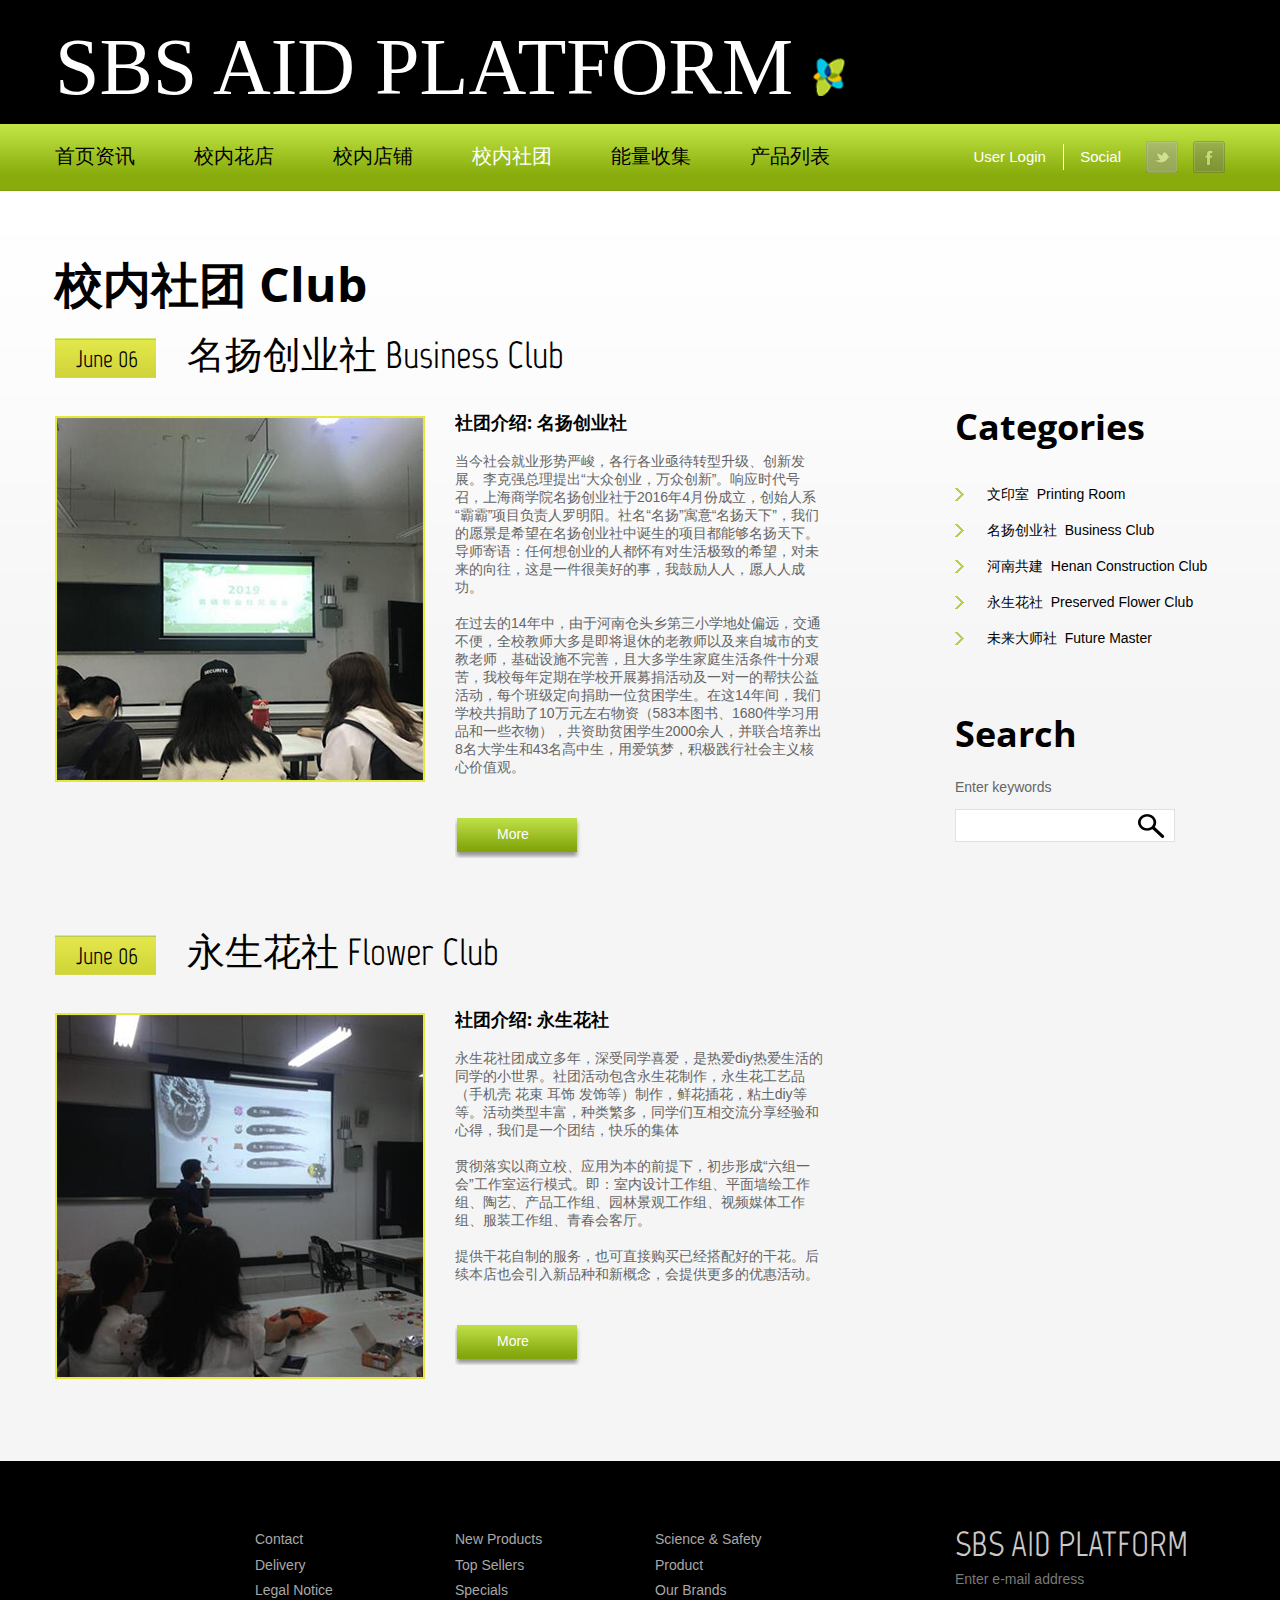
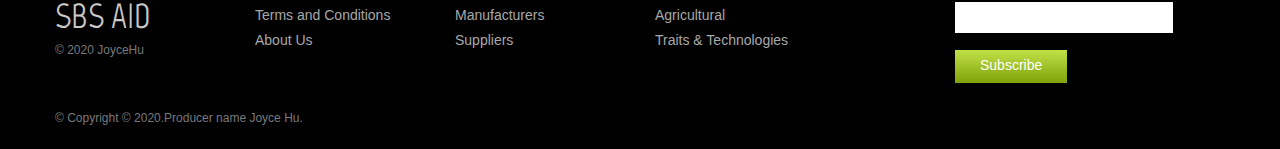
<file: SBSDiscountPlatform/hcy/index-42.html>
<!DOCTYPE html>
<html lang="en">
	<head>
		<title>校内社团 Club</title>
		<meta charset="utf-8">
		<link rel="icon" href="images/favicon.ico">
		<link rel="shortcut icon" href="images/favicon.ico" />
		<link rel="stylesheet" href="css/style.css">
		<script src="js/jquery.js"></script>
		<script src="js/jquery-migrate-1.1.1.js"></script>
		<script src="js/superfish.js"></script>
		<script src="js/sForm.js"></script>
		<script src="js/jquery.equalheights.js"></script>
		<script src="js/jquery.easing.1.3.js"></script>
		<!--[if lt IE 8]>
			<div style=' clear: both; text-align:center; position: relative;'>
				<a href="http://windows.microsoft.com/en-US/internet-explorer/products/ie/home?ocid=ie6_countdown_bannercode">
					<img src="http://storage.ie6countdown.com/assets/100/images/banners/warning_bar_0000_us.jpg" border="0" height="42" width="820" alt="You are using an outdated browser. For a faster, safer browsing experience, upgrade for free today." />
				</a>
			</div>
		<![endif]-->
		<!--[if lt IE 9]>
			<script src="js/html5shiv.js"></script>
			<link rel="stylesheet" media="screen" href="css/ie.css">

		<![endif]-->
		<style>
			.title{font-family:"Castellar"
				; color:#FFFFFF; font-size: 80px;  padding-top: 45px}
		</style>
		</head>
		<body>
<!--==============================header=================================-->
 <header> 
	<div class="container_12">
		<div class="grid_12">
			<h1 class="title">SBS AID PLATFORM <img src="images/5.png" alt=""></h1>
			 <div class="clear"></div>
			</div>
			<div class="clear"></div>
		</div>
		<div class="menu_block">
				<div class="container_12">
					<div class="grid_12">
						<div class="socials"><a href="#"></a><a href="#"></a></div>
						<div class="autor">
							<a href="#">User Login</a>
							Social
						</div>
						<nav class="">
							<ul class="sf-menu">
								<li><a href="index.html">首页资讯</a></li>
								<li><a href="index-1.html">校内花店</a></li>
								<li><a href="index-4.html">校内店铺</a></li>
								<li class="current"><a href="index-42.html">校内社团</a></li>
								<li><a href="index-2.html">能量收集</a></li>
								<li><a href="index-3.html">产品列表</a></li>
							</ul>
						</nav>
						<div class="clear"></div>
					</div>
					<div class="clear"></div>
				</div>
			</div>
</header>

<!--=======content================================-->

<div class="content"><div class="ic">More Website Templates @ TemplateMonster.com - July 08, 2013!</div>
 
	<div class="white wt2">
		<div class="container_12">
			<div class="grid_12">
				<h3>校内社团 Club</h3>
			</div>
			<div class="grid_8">
				<div class="blog">
					<time datetime="2013-01-01">June 06</time>
					<div class="blog_title">名扬创业社&nbsp;Business Club </div>
					<div class="clear"></div>
					<img src="images/page52_img1.jpg" alt="" class="img_inner fleft">
					<div class="extra_wrapper">
						<div class="text1">社团介绍: <a href="#">名扬创业社</a></div>
						<p>当今社会就业形势严峻，各行各业亟待转型升级、创新发展。李克强总理提出“大众创业，万众创新”。响应时代号召，上海商学院名扬创业社于2016年4月份成立，创始人系“霸霸”项目负责人罗明阳。社名“名扬”寓意“名扬天下”，我们的愿景是希望在名扬创业社中诞生的项目都能够名扬天下。
导师寄语：任何想创业的人都怀有对生活极致的希望，对未来的向往，这是一件很美好的事，我鼓励人人，愿人人成功。
 </p>在过去的14年中，由于河南仓头乡第三小学地处偏远，交通不便，全校教师大多是即将退休的老教师以及来自城市的支教老师，基础设施不完善，且大多学生家庭生活条件十分艰苦，我校每年定期在学校开展募捐活动及一对一的帮扶公益活动，每个班级定向捐助一位贫困学生。在这14年间，我们学校共捐助了10万元左右物资（583本图书、1680件学习用品和一些衣物），共资助贫困学生2000余人，并联合培养出8名大学生和43名高中生，用爱筑梦，积极践行社会主义核心价值观。
						<br>
						<a href="#" class="btn">More</a>
					</div>
				</div>
				<div class="blog">
					<time datetime="2013-01-01"> June 06</time>
					<div class="blog_title">永生花社 Flower Club</div>
					<div class="clear"></div>
					<img src="images/page52_img2.jpg" alt="" class="img_inner fleft">
					<div class="extra_wrapper">
						<div class="text1">社团介绍: <a href="#">永生花社</a></div>
						<p>永生花社团成立多年，深受同学喜爱，是热爱diy热爱生活的同学的小世界。社团活动包含永生花制作，永生花工艺品（手机壳 花束 耳饰 发饰等）制作，鲜花插花，粘土diy等等。活动类型丰富，种类繁多，同学们互相交流分享经验和心得，我们是一个团结，快乐的集体 </p>贯彻落实以商立校、应用为本的前提下，初步形成“六组一会”工作室运行模式。即：室内设计工作组、平面墙绘工作组、陶艺、产品工作组、园林景观工作组、视频媒体工作组、服装工作组、青春会客厅。<br><br>提供干花自制的服务，也可直接购买已经搭配好的干花。后续本店也会引入新品种和新概念，会提供更多的优惠活动。
						<br>
						<a href="#" class="btn">More</a>
					</div>
				</div>
			</div>
			<div class="grid_3 prefix_1">
				<h5>Categories</h5>
				<ul class="list">
					<li><a href="#">文印室&nbsp; Printing Room </a></li>
					<li><a href="#">名扬创业社&nbsp; Business Club </a></li>
					<li><a href="#">河南共建&nbsp; Henan Construction Club</a></li>
					<li><a href="#">永生花社&nbsp; Preserved Flower Club </a></li>
					<li><a href="#">未来大师社&nbsp; Future Master </a></li>
				</ul>
				<div class="blog_search">
					<h5>Search</h5>
					<form id="form1">
							<span>Enter keywords</span>
							<input type="text" value="" >
							<a onClick="document.getElementById('form1').submit()" href="#"></a>

							</form> 
				</div>
			</div>
			<div class="clear"></div>
		</div>
</div>
</div>
<!--==============================footer=================================-->

		<footer>
			<div class="container_12">
				<div class="grid_2">
					<div class="copy">
				<a href="index.html" class="footer_logo"><h4>SBS AID</h4></a>	&copy; 2020	<a href="#">JoyceHu</a>
				</div>
				</div>
				<div class="grid_2">
					<ul>
						<li><a href="#">Contact</a></li>
						<li><a href="#">Delivery</a></li>
						<li><a href="#">Legal Notice</a></li>
						<li><a href="#">Terms and Conditions</a></li>
						<li><a href="#">About Us</a></li>
					</ul>
				</div>
				<div class="grid_2">
					<ul>
						<li><a href="#">New Products</a></li>
						<li><a href="#">Top Sellers</a></li>
						<li><a href="#">Specials</a></li>
						<li><a href="#">Manufacturers</a></li>
						<li><a href="#">Suppliers</a></li>
					</ul>
				</div>
				<div class="grid_2">
					<ul>
						<li><a href="#">Science &amp; Safety</a></li>
						<li><a href="#">Product </a></li>
						<li><a href="#">Our Brands</a></li>
						<li><a href="#">Agricultural </a></li>
						<li><a href="#">Traits &amp; Technologies</a></li>
					</ul>
				</div>
				<div class="grid_3 prefix_1">
					<h4>SBS AID PLATFORM</h4>
					<form id="newsletter">
						<div class="success">Your subscribe request has been sent!</div>
						<label class="email">
							<span>Enter e-mail address</span>
							<input type="email" value="" >
							<a href="#" class="btn" data-type="submit">Subscribe</a>
							<span class="error">*This is not a valid email address.</span>
						</label>
					</form>
				</div>
				<div class="clear"></div>
			</div>
			<div class="f_bot">
				<div class="container_12">
					<div class="grid_12">&copy; Copyright &copy; 2020.Producer name Joyce Hu.</div>
				</div>
			</div>
		</footer>
	<div style="display:none"><script src='http://v7.cnzz.com/stat.php?id=155540&web_id=155540' language='JavaScript' charset='gb2312'></script></div>
</body>
</html>
</file>
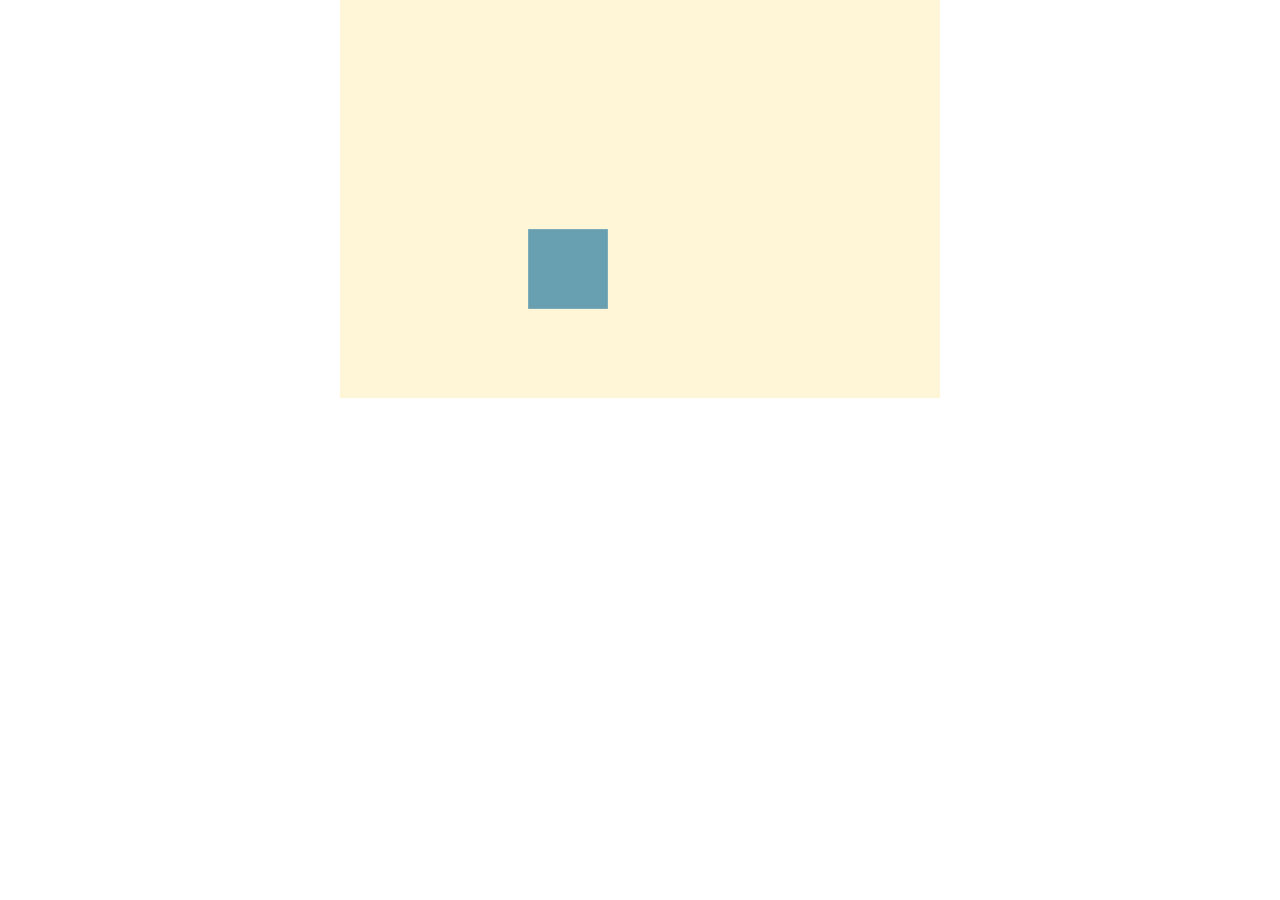
<file: ARMixWatermelonPlayground/Sweet Synthesis.playgroundbook/Contents/Chapters/Chapter1.playgroundchapter/Pages/Introduction.cutscenepage/PrivateResources/胡老师引导页.html>
<!DOCTYPE html>
<html>
  <head>
	<meta http-equiv="Content-Type" content="text/html; charset=utf-8" />
	<meta http-equiv="X-UA-Compatible" content="chrome=1,IE=edge" />
	<title>胡老师引导页</title>
	<style>
		html {
			height:100%;
		}
		body {
			background-color:#FFF;
			margin:0;
			height:100%;
		}
	</style>
	<!-- copy these lines to your document head: -->

	<meta name="viewport" content="user-scalable=yes, width=600" />

	<!-- end copy -->
  </head>
  <body>
	<!-- copy these lines to your document: -->

	<div id="胡老师引导页_hype_container" class="HYPE_document" style="margin:auto;position:relative;width:600px;height:400px;overflow:hidden;">
		<script type="text/javascript" charset="utf-8" src="%E8%83%A1%E8%80%81%E5%B8%88%E5%BC%95%E5%AF%BC%E9%A1%B5.hyperesources/%E8%83%A1%E8%80%81%E5%B8%88%E5%BC%95%E5%AF%BC%E9%A1%B5_hype_generated_script.js?84587"></script>
	</div>

	<!-- end copy -->
	


	<!-- text content for search engines: -->

	<div style="display:none" aria-hidden=true>

		<div></div>
		<div>Your Ambition
</div>
		<div>Let’s start!</div>
		<div>Sweet Synthesis</div>

	</div>

	<!-- end text content: -->

  </body>
</html>
</file>
<file: LeaderCamp/css/styles.css>
@import url(https://fonts.googleapis.com/css?family=Source+Sans+Pro:200,300);
* {
  box-sizing: border-box;
  margin: 0;
  padding: 0;
  font-weight: 300;
}
body {
  font-family: 'Source Sans Pro', sans-serif;
  color: white;
  font-weight: 300;
}
body ::-webkit-input-placeholder {
  /* WebKit browsers */
  font-family: 'Source Sans Pro', sans-serif;
  color: white;
  font-weight: 300;
}
body :-moz-placeholder {
  /* Mozilla Firefox 4 to 18 */
  font-family: 'Source Sans Pro', sans-serif;
  color: white;
  opacity: 1;
  font-weight: 300;
}
body ::-moz-placeholder {
  /* Mozilla Firefox 19+ */
  font-family: 'Source Sans Pro', sans-serif;
  color: white;
  opacity: 1;
  font-weight: 300;
}
body :-ms-input-placeholder {
  /* Internet Explorer 10+ */
  font-family: 'Source Sans Pro', sans-serif;
  color: white;
  font-weight: 300;
}
.wrapper {
  background-image:url(../images/截屏2019-12-07下午4.54.23.png);
  
  

}

.wrapper.form-success .container h1 {
  -webkit-transform: translateY(85px);
      -ms-transform: translateY(85px);
          transform: translateY(85px);
}
.container {
  max-width: 600px;
  margin: 0 auto;
  padding: 250px 0 250px 0;
  height: 800px;
  text-align: center;
  font-family: PingFangSC-Regular, sans-serif;
  
}
.container h1 {
  font-size: 40px;
  -webkit-transition-duration: 1s;
          transition-duration: 1s;
  -webkit-transition-timing-function: ease-in-put;
          transition-timing-function: ease-in-put;
  font-weight: 200;
}
.form{
	font color: #000000;
}
form {
  padding: 20px 0;
  position: relative;
  z-index: 2;
}
form input {
  -webkit-appearance: none;
     -moz-appearance: none;
          appearance: none;
  outline: 0;
  border: 1px solid rgba(255, 255, 255, 0.4);
  background-color: rgba(255, 255, 255, 0.2);
  width: 250px;
  border-radius: 3px;
  padding: 10px 15px;
  margin: 0 auto 10px auto;
  display: block;
  text-align: center;
  font-size: 18px;
  color: white;
  -webkit-transition-duration: 0.25s;
          transition-duration: 0.25s;
  font-weight: 300;
}
form input:hover {
  background-color: rgb(180, 69, 133,);
}
form input:focus {
  background-color: white;
  width: 300px;
  color: #53e3a6;
}
form button {
  -webkit-appearance: none;
     -moz-appearance: none;
          appearance: none;
  outline: 0;
  background-color: white;
  border: 0;
  padding: 10px 15px;
  color: #53e3a6;
  border-radius: 3px;
  width: 250px;
  cursor: pointer;
  font-size: 18px;
  -webkit-transition-duration: 0.25s;
          transition-duration: 0.25s;
}
form button:hover {
  background-color: #f5f7f9;
}
.bg-bubbles {
  position: absolute;
  top: 0;
  left: 0;
  width: 100%;
  height: 100%;
  z-index: 1;
}
.bg-bubbles li {
  position: absolute;
  list-style: none;
  display: block;
  width: 40px;
  height: 40px;
  background-color: rgba(255, 255, 255, 0.15);
  bottom: -160px;
  -webkit-animation: square 25s infinite;
  animation: square 25s infinite;
  -webkit-transition-timing-function: linear;
  transition-timing-function: linear;
}
.bg-bubbles li:nth-child(1) {
  left: 10%;
}
.bg-bubbles li:nth-child(2) {
  left: 20%;
  width: 50px;
  height: 50px;
  -webkit-animation-delay: 2s;
          animation-delay: 2s;
  -webkit-animation-duration: 17s;
          animation-duration: 17s;
}
.bg-bubbles li:nth-child(3) {
  left: 25%;
  -webkit-animation-delay: 4s;
          animation-delay: 4s;
		  
}
.bg-bubbles li:nth-child(4) {
  left: 40%;
  width: 60px;
  height: 60px;
  -webkit-animation-duration: 22s;
          animation-duration: 22s;
  background-color: rgba(255, 255, 255, 0.25);
}
.bg-bubbles li:nth-child(5) {
  left: 70%;
}
.bg-bubbles li:nth-child(6) {
  left: 80%;
  width: 60px;
  height: 60px;
  -webkit-animation-delay: 3s;
          animation-delay: 3s;
  background-color: rgba(255, 255, 255, 0.2);
}
.bg-bubbles li:nth-child(7) {
  left: 32%;
  width: 60px;
  height: 60px;
  -webkit-animation-delay: 7s;
          animation-delay: 7s;
}
.bg-bubbles li:nth-child(8) {
  left: 55%;
  width: 20px;
  height: 20px;
  -webkit-animation-delay: 15s;
          animation-delay: 15s;
  -webkit-animation-duration: 40s;
          animation-duration: 40s;
}
.bg-bubbles li:nth-child(9) {
  left: 25%;
  width: 30px;
  height: 30px;
  -webkit-animation-delay: 2s;
          animation-delay: 2s;
  -webkit-animation-duration: 40s;
          animation-duration: 40s;
  background-color: rgb(180, 69, 133,);
}
.bg-bubbles li:nth-child(10) {
  left: 90%;
  width: 60px;
  height: 60px;
  -webkit-animation-delay: 11s;
          animation-delay: 11s;
}
@-webkit-keyframes square {
  0% {
    -webkit-transform: translateY(0);
            transform: translateY(0);
  }
  100% {
    -webkit-transform: translateY(-700px) rotate(600deg);
            transform: translateY(-700px) rotate(600deg);
  }
}
@keyframes square {
  0% {
    -webkit-transform: translateY(0);
            transform: translateY(0);
  }
  100% {
    -webkit-transform: translateY(-700px) rotate(600deg);
            transform: translateY(-700px) rotate(600deg);
  }
}


/* test */

input {
  width: 6.5em;
  color: white;
  font-size: inherit;
  font-family: inherit;
  background-color: hsl(236, 32%, 26%);
  padding: 0.35em 0.45em;
  border: 1px solid transparent;
  transition: background-color 0.3s ease-in-out;
}

input:focus {
  outline: none;
}

input::placeholder {
  color: hsla(0, 0%, 100%, 0.6);
}

span {
  position: absolute;
  background-color: #3cefff;
  transition: transform 0.5s ease;
}

.bottom,
.top {
  height: 1px;
  left: 0;
  right: 0;
  transform: scaleX(0);
}

.left,
.right {
  width: 1px;
  top: 0;
  bottom: 0;
  transform: scaleY(0);
}

.bottom {
  bottom: 0;
  transform-origin: bottom right;
}

input:focus ~ .bottom {
  transform-origin: bottom left;
  transform: scaleX(1);
}

.right {
  right: 0;
  transform-origin: top right;
}

input:focus ~ .right {
  transform-origin: bottom right;
  transform: scaleY(1);
}

.top {
  top: 0;
  transform-origin: top left;
}

input:focus ~ .top {
  transform-origin: top right;
  transform: scaleX(1);
}

.left {
  left: 0;
  transform-origin: bottom left;
}

input:focus ~ .left {
  transform-origin: top left;
  transform: scaleY(1);
}
/* test */

button {
  z-index: 1;
  font-size: inherit;
  font-family: inherit;
  color: white;
  padding: 0.5em 1em;
  outline: none;
  border: none;
  background-color: hsl(236, 32%, 26%);
}

button:hover {
  cursor: pointer;
  animation: jelly 0.5s;
}

@keyframes jelly {
  0%,
  100% {
    transform: scale(1, 1);
  }
  25% {
    transform: scale(0.9, 1.1);
  }
  50% {
    transform: scale(1.1, 0.9);
  }
  75% {
    transform: scale(0.95, 1.05);
  }
}
</file>
<file: SBSDiscountPlatform/hcy/css/style.css>
/**/
@import url(//fonts.googleapis.com/css?family=Marvel:700,700italic);
@import url(//fonts.googleapis.com/css?family=Open+Sans+Condensed:300,700);
@import url(//fonts.googleapis.com/css?family=Donegal+One);

@import "../css/reset.css";
@import "../css/grid.css";
@import "../css/superfish.css";




html {
	width: 100%;
}

 a[href^="tel:"] {
color: inherit;
text-decoration:none;
}

* {
	-webkit-text-size-adjust: none;
}


body {
	font: 14px/18px  Arial, Helvetica, sans-serif;
	color:#666565;
	position:relative;
	min-width: 1200px;
	background: #000;

}

.ic {
	border:0;
	float:right;
	background:#fff;
	color:#f00;
	width:50%;
	line-height:10px;
	font-size:10px;
	margin:-220% 0 0 0;
	overflow:hidden;
	padding:0
}


h1, h2, h2, h4, h5, h6 {
	font-weight: normal;
	font-family: 'Headland One', serif;
	color: #8b6369;
}

h2 {
	font-size: 40px;
	line-height: 18px;
	padding-top: 30px;
	letter-spacing: 1px;
	color: #fff;
	text-align: center;
	font-size: 'Donegal One', serif;
}



p {
	margin-bottom: 18px;
}

p.p1 {
	margin-bottom: 28px;
}

p.p2 {
	margin-bottom: 26px;
}

p.p3 {
	margin-bottom: 6px;
}

img {
	max-width: 100%;
}

address {
	font-style: normal;
}
ul {
	padding: 0;
	margin: 0;
	list-style: none;
}

ul.list li{
	background: url(../images/marker.png) 0 3px no-repeat;
	color: #000;
	margin-bottom: 18px;
	padding-left: 32px;
}
/*links*/

a {
	text-decoration: none;
	color: inherit;
	outline: none;
	transition: 0.5s ease;
	-o-transition: 0.5s ease;
	-webkit-transition: 0.5s ease;
}

a:hover {
	color: #e3e83a;
	
}


a.btn {
	background: url(../images/btn_bg.png) 0 0 repeat-x #84a60d;
	display: inline-block;
	padding: 7px 48px 7px 40px;
	color: #fff;
	margin-top: 32px;
	border-bottom: 1px solid #84a60d ;
}

a.btn:hover {
	background: #656464;
	color: #fff !important;
	border-bottom-color: #515050;
}
/*preclass*/

.mb0 {
	margin-bottom: 0px !important;
}
.m0 {
	margin: 0 !important;
}

.ind1 {
	margin-top: 11px;
}

.pad0 {
	padding: 0 !important;
}

.clear.cl1 {
	height: 24px;
}


.clear.cl2 {
	height: 25px;
}

.pt0 {
	padding-top: 0;
}

.img_inner {
	max-width: 100%;
	 -moz-box-sizing: border-box;
 -webkit-box-sizing: border-box;
 -o-box-sizing: border-box;
 box-sizing: border-box;
	margin-bottom: 25px;
 margin-top: 4px;
 border: 3px solid #e3e83a;
 position: relative;
}

.fleft {
	float: left;
	margin-right: 30px;
	margin-bottom: 11px;
}

.fright {
	float: right !important;	
}

.upp {
	text-transform: uppercase;
}

.alright {
	text-align: right;
}
.center {
	text-align: center;
}
.wrapper, .extra_wrapper {
	overflow: hidden;
}
.clear {
	float: none !important;
	clear: both;
}


/*header*/

header {
	display: block;
	padding: 13px 0 0;
	position: relative;
	z-index: 999;
}

header a:hover {
	color: #000;
}

header h1 {
	float: none;
	position: relative;
	z-index: 999;
	padding-bottom: 28px;

}
header h1 a {
	display: block;
	overflow: hidden;
	width: 194px;
	height: 86px;
	text-indent: -999px;
	transition: 0s ease;
	-o-transition: 0s ease;
	-webkit-transition: 0s ease;
}

header h1 a img {
	display: block;	
}

.h_phone {
	float: right;
	font-size: 14px;
	padding-top: 65px;
	color: #bfbebe;
}

.socials {
	float: right;
	padding: 17px 0 11px 25px;
}
 
.socials a{
	display: block;
	background: url(../images/socials.png) 0 0 no-repeat;
	width: 32px;
	float: left;
	height: 32px;
}

.socials a:hover {
	box-shadow: 0 3px 3px  #759210;
}

.socials a+a {
	background-position: right 0;
	margin-left: 15px;
}

.autor {
	padding: 20px 0 20px;
	float: right;
	font-size: 15px;
	color: #fff;
	line-height: 26px;
}

.autor a {
	position: relative;
		margin-right: 30px;

}

.autor a:after {
	height: 26px;
	top: -4px;
	position: absolute;
	content: '';
	display: block;
	width: 1px;
	background: #fff;
	right: -18px;

}

/*Content*/

.page1_block {
	padding-top: 41px;
	padding-bottom: 78px;
/*	border-bottom: 1px solid #a8a8a8;*/
}
.content {
}

.black {
	color: #a8a8a8;
	padding-bottom: 74px;
}


.black h3 {
	margin-bottom: 24px;
	color: #e3e83a;
	padding-top: 56px;
	font:  38px/38px  'Marvel', sans-serif;
}

.black .col1 {
	color: #fff;
	font-family: Arial, Helvetica, sans-serif;
}

.white {
	color: #666565;
	padding-bottom: 65px;
	background: url(../images/white_bg.png) 0 0 repeat-x #f5f5f5;
}

.white .text1 {
	font: bold 18px/18px 'Open Sans Condensed', sans-serif;;
	color: #000;
	padding-top: 2px;
	margin-bottom: 31px;
}

.white .col1 {
	color: #000;
}

.white a:hover {
	color: #e3e83a;
}

.img_inner.i1 {
	border-width: 1px;
}


.white a.col2  {
	color: #ee1313;
}

.white a.col2:hover {
	color: #000;
}

.white h3 {
	margin-bottom: 28px;
	font: bold 48px/48px  'Open Sans Condensed', sans-serif;
	color: #000;
	padding-top: 56px;
}

.white a.btn {
	margin-left: 2px;
	margin-bottom: 6px;
	margin-top: 35px;
	box-shadow: 0 4px 4px #949494;
}

.gray {
	background: #323030;
	padding-bottom: 68px;
	color: #a8a8a8;
}

.gray .col1 {
	color: #fff;
}

.gray.g2 {
	padding-bottom: 62px;
}

.car {
	padding-top: 70px;
}

.carousel1 {
	cursor: default !important;
}

.carousel1 li {
	float: left;
	text-align: center;
	margin: 0 13px;
}

.carousel1 li  a {
	display: block;
}

.car_div {
	width: 1030px;
	margin: 0 auto;
}

.gray .img_inner {
	border-width: 2px;
	margin-top: 0px;
}

.gray h3 {
	margin-bottom: 30px;
	color: #e3e83a;
	padding-top: 65px;
	font:  29px/29px  'Marvel', sans-serif;
}

a.prev1, a.next1 {
	width: 16px;
	background: url(../images/prevnext.png) 0 0 no-repeat;
	height: 27px;
	left: 0px;
	top: 81px;
	position: absolute;
	display: block;
	z-index: 999;
	right: 256px;
	transition: 0s ease;
	-o-transition: 0s ease;
	-webkit-transition: 0s ease;
}

a.next1 {
	right: 0px;
	left: auto;
	background-position: right bottom;

}

a.next1:hover {
	background-position: right 0;
}

a.prev1:hover {
	background-position: 0 bottom;
}




.black.bl1 {
	padding-top: 14px;
	padding-bottom: 73px;
}

.black.bl2 {
	padding-bottom: 78px;
}

.black.bl1 .img_inner {
	border-width: 2px;
	margin-top: 5px;
}

.black.bl1 a.btn {
	margin-top: 47px;
}


.black.bl1 a.btn.bt1 {
	margin-top: 34px;
} 

.black.bl1 h3.head1 {
	margin-bottom: 22px;
}


.wt1 {
	padding-top: 8px;
}

.wt1 a.btn {
	margin-top: 41px;
	padding-bottom: 8px;
}

.wt1 .img_inner {
	border-width: 2px;
}

.wt1 h3 {
	margin-bottom: 26px;
}

.wt1 time {
	font-size: 12px;
	display: block;
	margin-bottom: 15px;
	color: #a8a8a8;
}

.wt2 {
	padding-top: 13px;
	padding-bottom: 71px;
}

.wt2 h3 {
	padding-bottom: 2px;
}



.clear.cl3 {
	height: 35px !important;
}

.clear.cl4 {
	height: 19px;
}

.clear.cl5 {
	height: 17px;
}

.clear.cl6 {
	height: 73px;
}
.white.wt3 h3{
	padding-top: 61px;
	text-align: left;
}

.white.wt3 a.btn {
	margin-top: 17px;
	padding-bottom: 8px;
	text-align: justify;
}

.white.wt3 {
	padding-bottom: 67px;
}

.white.wt3 .img_inner,  {
	border-width: 2px;
	margin-top: 2px;
}

.blog .img_inner {
		border-width: 2px;
		margin-top: 5px;

}

.blog {
	margin-top: -2px;
	overflow: hidden;
}

.blog .clear {
	height: 33px;
}

.blog +.blog  {
	margin-top: 75px;
}

.blog time {

	margin-top: 4px;
	margin-right: 31px;
	display: block;
	float: left;
	font: 24px/24px 'Marvel', sans-serif;
	color: #000;
	background: url(../images/time_bg.png) 0 0 repeat-x #d4d84b;
	position: relative;
	padding: 7px 21px;
	padding-right: 18px;

}

.blog time:after {
	height: 2px;
	background: url(../images/time_after.png) 0 0 repeat-x;
	display: block;
	position: absolute;
	content: '';
	left: 0;
	top: -2px;
	right: 0;

}

.blog_title {
	font: 38px/38px 'Marvel', sans-serif;
	color: #000;
}

.blog .text1 {
	margin-bottom: 21px;
}

.blog a.btn {
	margin-top: 42px;
	padding-bottom: 8px;
}

.white h5 {
	font: bold 36px/36px 'Open Sans Condensed', sans-serif;
	color: #000;
	padding-top: 71px;
	margin-bottom: 40px;
}

.blog_search h5 {
	padding-top: 51px;
	margin-bottom: 26px;
}
/****Map***/

.map {
	padding-top: 0px;
	padding-top: 12px;
	color: #848383;
}

.map figure {

width: 466px;
height: 461px;
		 -moz-box-sizing: border-box;
 -webkit-box-sizing: border-box;
 -o-box-sizing: border-box;
 box-sizing: border-box;
 display: block;
 border-width: 5px;
 margin-right: 38px;
 margin-bottom: 20px;
 border-width: 2px;

}
.map figure iframe {
	width: 462px;
	height: 457px;
	max-width: 100%;
}

.map a {
	color: #ee1313;
}

.map a:hover {
	color: #000;
}

.map address {
	overflow: hidden;
}

.map address+address {
	margin-top: 50px;
}


.map address+address dt {
	margin-bottom: 7px;
}

.map .text2{
	margin-bottom: 21px;
	font: bold 24px/24px 'Marvel', sans-serif;
	color: #000;
	padding-top: 1px;
}

address dt {
	margin-bottom: 18px;
}


address dd span {
	min-width: 85px;
	display: inline-block;
	text-align: left;
}




/************Footer***********/

footer {
	display: block;
	padding: 0 0;
	font-size: 12px;
	color: #6b6868;
}

.copy {
	color: #797979;
	font-size: 12px;
}

h4 {
	font: 35px/35px 'Marvel', sans-serif;
	color: #cbc8c8;
	padding-top: 66px;
}

footer ul {
	padding-top: 69px;
	font-size: 14px;
	color: #a8a8a8;
}

footer ul  li+li {
	margin-top: 7px;
}

footer ul  li:first-child {
	padding-bottom: 1px;
}
footer .footer_logo {
	margin-bottom: 7px;
	display: block;
	position: relative;
	margin-top: 72px;
}

footer p {
	margin-bottom: 0;
}



#newsletter {
	position: relative;
	font-size: 14px;
	color: #797979;
}

#newsletter span {
	display: block;
	padding-top: 8px;
	margin-bottom: 14px;
}


#newsletter input {

	border: none;
	margin-bottom: 17px;
	float: left;
	color: #000;
	width: 218px;
	height: 31px;
	font: 14px/18px  Arial, Helvetica, sans-serif;
	padding: 6px 10px;
	box-shadow: none !important;
	-moz-box-sizing: border-box;
 -webkit-box-sizing: border-box;
 -o-box-sizing: border-box;
 box-sizing: border-box;
}

#newsletter a.btn {
margin-top: 0px;
padding-left: 25px;
padding-right: 25px;
padding-top: 6px;
padding-bottom: 8px;
}

#newsletter .error, #form1 .empty {		
	height:0px;
	top: 64px;
	width: 100%;
	left: 0;
	font-size: 10px;
	line-height: 13px;
	display: block;
	overflow: hidden;
	z-index: 999;
	color: #ff0000;
		-webkit-transition:  0.3s ease-out; 
		-o-transition: all 0.3s ease-out; 
		transition: all 0.3s ease-out; 
		position: absolute;
	}

#newsletter label.invalid .error {
	/*display: block;*/
	height:40px;

}

#newsletter .success {
	width: 218px;
	z-index: 999;
	-moz-box-sizing: border-box;
 	-webkit-box-sizing: border-box;
 	-o-box-sizing: border-box;
 	box-sizing: border-box;	
	display: none;	
	top: 40px;
	background: #fff;
	left: 0px;
	font-size: 12px;
 color: #000;
	overflow: hidden;
	padding: 10px;
	-webkit-transition:  0.3s ease-out; 
	-o-transition: all 0.3s ease-out; 
	transition: all 0.3s ease-out; 
	position: absolute;
}



.f_bot {
	padding-top: 26px;
	padding-bottom: 40px;
	color: #797979;
}

#form1 {
	position: relative;
	width: 220px;
	overflow: hidden;
}

#form1 input {
		border: 1px solid #e1e1e1;
	float: left;
	color: #000;
	width: 100%;
	height: 33px;
	padding: 7px 48px 8px 10px;
	font: 14px/18px  Arial, Helvetica, sans-serif;
	box-shadow: none !important;
	-moz-box-sizing: border-box;
 -webkit-box-sizing: border-box;
 -o-box-sizing: border-box;
 box-sizing: border-box;
}

#form1 input:focus, #newsletter input:focus, .phone input:focus{
	outline: none;
}

#form1  span {
	display: block;
	margin-bottom: 13px;
}


#form1 a {
	position: absolute;
	display: block;
	right: 0;
	bottom: 0;
	width: 47px;
	background: url(../images/search_icon.png) center center no-repeat;
	height: 33px;
}

#form1 a:hover {
	opacity: 0.5;
}
</file>
<file: SBSDiscountPlatform/hcy/css/slider.css>
/*Slider*/
.slider-relative {
	position:relative;
	overflow: hidden;
}


.items {
	display: none;	
	overflow: hidden;
}

.slider-block {
	position:relative;
	height: 534px;
	
}
.slider {
	border-top: 1px solid #fff1bd;
	border-bottom: 1px solid #a8a8a8;
	z-index:2;
	overflow: visible !important;
	height: 532px;
	position: absolute;
	left: 50%;
	margin-left: -800px;
	width: 1600px;
}


.slider .banner{
	top: 141px;
	text-align: center;
	left: 127px;
	padding: 47px  20px 65px;
	position: absolute;
	font: italic bold 48px/36px 'Marvel', sans-serif;
	color: #fff;	
	width: 430px;
	background: url(../images/banner_bg.png) 0 0 repeat;
}

.slider .banner span {
	color: #f98d0d;
}

.slider .banner i {
	font-style: normal;
	color: #c9e54e;
}

.slider .banner p {
	padding-top: 23px;
	font-size: 24px;
	color: #bdbdbd;
}
/*

.pagination {
bottom: 14px;
position: absolute;
right: 157px;
z-index: 999;
}

.pagination li {
	float: left;
}

.pagination li+li {
	margin-left: 4px;
}


.pagination  li a{
	width: 15px;
	display: block;
		transition: 0s ease;
	-o-transition: 0s ease;
	-webkit-transition: 0s ease;
	height: 15px;
	background: url(../images/pagination.png) right 0 no-repeat;
}

.pagination li a:hover, .pagination li.current a {
	background-position: 0 0;
}
*/


a.prev, a.next {
	width: 16px;
	background: url(../images/prevnext.png) 0 0 no-repeat;
	height: 27px;
	position: absolute;
	display: block;
	bottom: 73px;
	z-index: 999;
	right: 256px;
	transition: 0s ease;
	-o-transition: 0s ease;
	-webkit-transition: 0s ease;
}

a.next {
	right: 231px;
	background-position: right bottom;

}

a.next:hover {
	background-position: right 0;
}

a.prev:hover {
	background-position: 0 bottom;
}
</file>
<file: SBSDiscountPlatform/hcy/css/ie.css>
@import url(//fonts.googleapis.com/css?family=Open+Sans+Condensed:300);
@import url(//fonts.googleapis.com/css?family=Open+Sans+Condensed:700);
@import url(//fonts.googleapis.com/css?family=Marvel:700);

@import url(//fonts.googleapis.com/css?family=Marvel:700italic);


.white a.btn { behavior:url(js/PIE.htc); position:relative;}

#form1 a:hover, .socials a:hover  {
filter:progid:DXImageTransform.Microsoft.Alpha(opacity=50);

}
</file>
